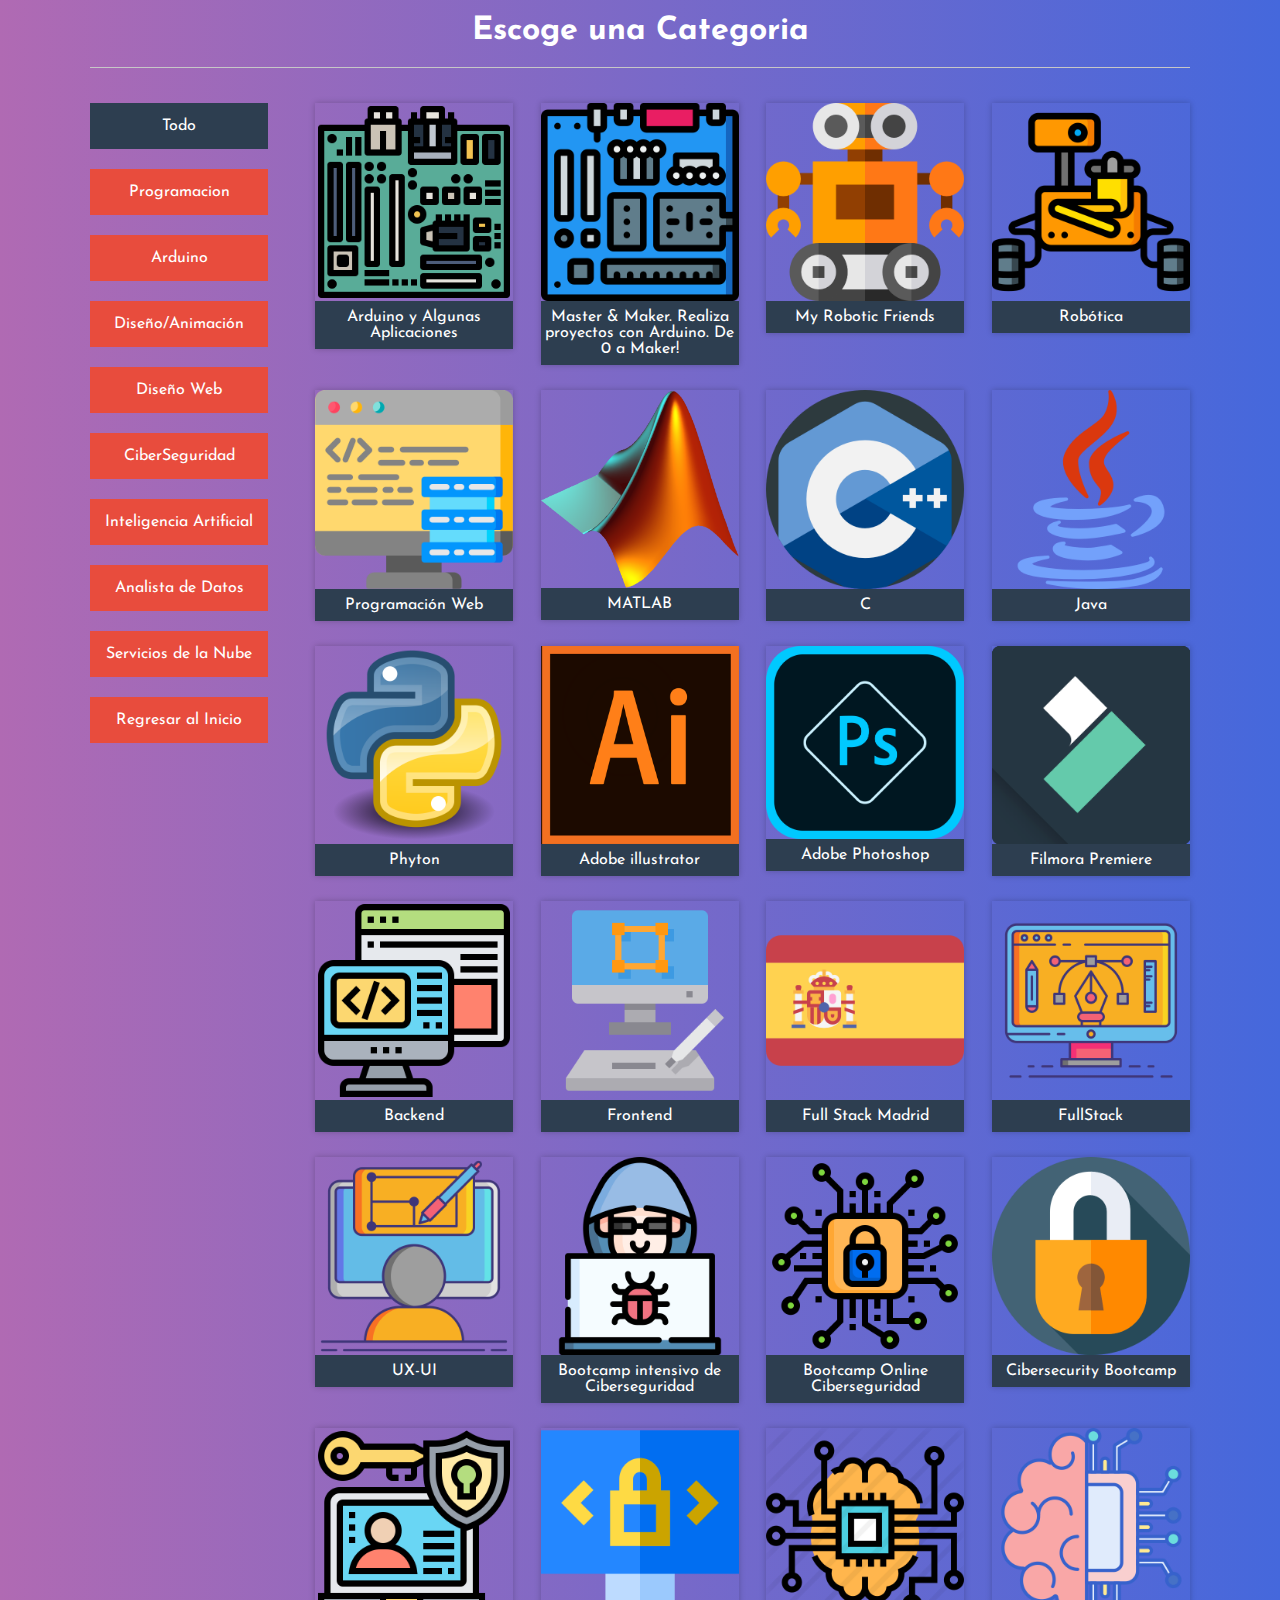
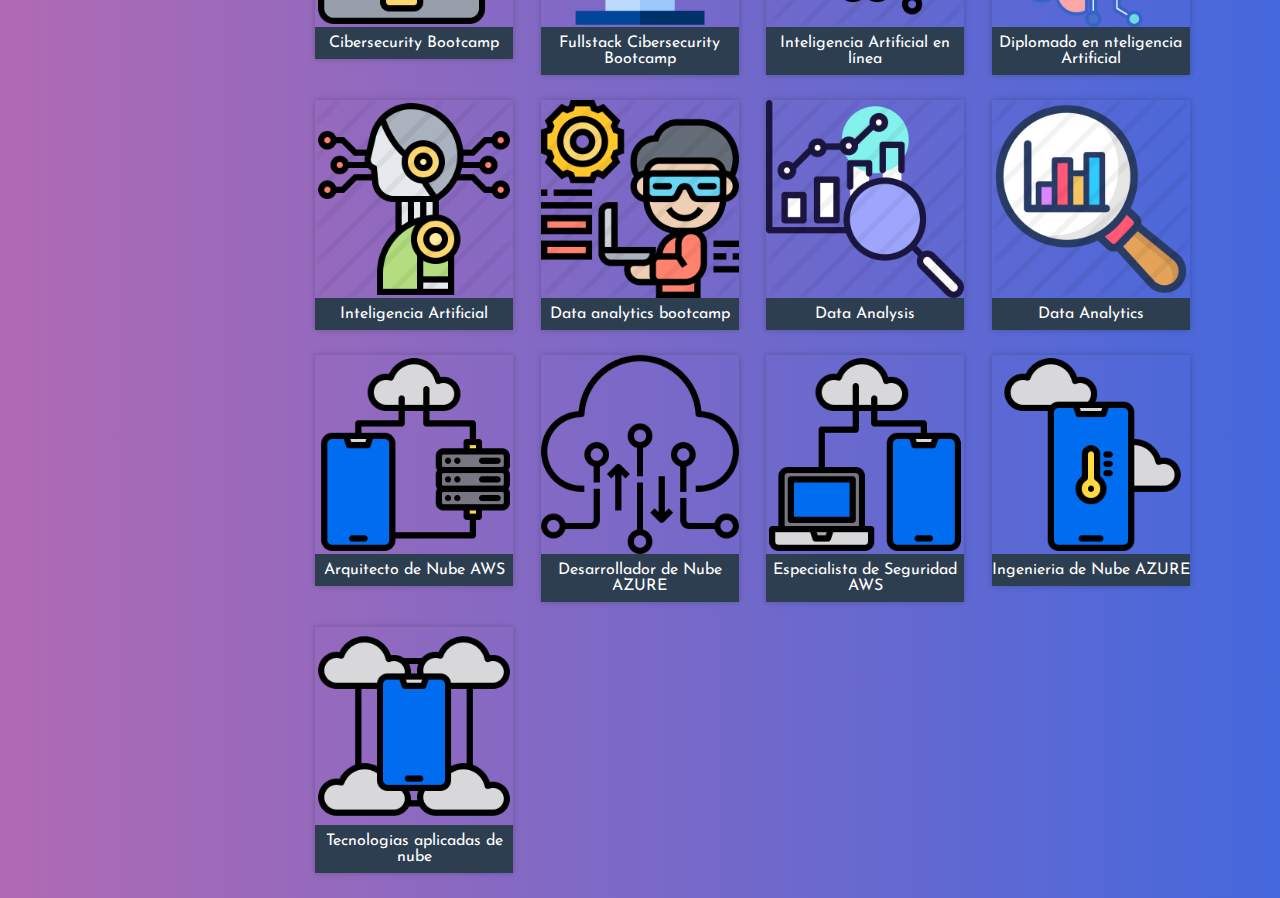
<file: categorias.html>
<!DOCTYPE html>
<html lang="en">
<head>
	<meta charset="UTF-8">
	<meta name="viewport" content="width=device-width, user-scalable=no, initial-scale=1.0, maximum-scale=1.0, minimum-scale=1.0">
	<title>Filtrando elementos por categorias</title>

	<link rel="stylesheet" href="/css/estilos.css">
	<link rel="preconnect" href="https://fonts.gstatic.com">
	<link href="https://fonts.googleapis.com/css2?family=Josefin+Sans:wght@100&display=swap" rel="stylesheet"> 

	<script src="js/jquery-3.2.1.js"></script>
	<script src="js/script.js"></script>
</head>

<body>
	
	
	<div class="wrap">

		<div class="ctnt" id="modal-1">
			<div class="popup">
				<div class="img-1"></div>
				<div class="text">
					<h1 class="title">Arduino y Algunas Aplicaciones</h1>
					<br>
					<h2>Empresa/Organización que lo imparte</h2>
					<p class="tamano">Coursera/UNAM</p>
					<br>
					<h2>Descripción del Bootcamp</h2>
					<p class="justificar">
						En este curso utilizaremos Arduino UNO para realizar dos prototipos que muestran el funcionamiento de dispositivos,
						como un chaleco para ciclista y un pastillero. No es requisito tener conocimientos de programación; sin embargo,
						conforme avances en el estudio de este curso probablemente necesites reforzar e investigar sobre algunos de los
						aspectos que aquí se expliquen. A través de las actividades y material didáctico de este curso aprenderás a aplicar
						la tarjeta Arduino y podrás adquirir y reforzar nociones básicas de programación, utilizando una herramienta de fácil
						acceso, que te permitirá además elaborar posteriores proyectos de tu interés.
					</p>
					<br>
					<h2>Contenido</h2>
						<p>
							<ul class="lista">
								<li>Semana 1</li>
									<ul>
										<li>¿Cómo trabajaremos en este curso?</li>
										<li>Arduino, ¿Qué es y para qué sirve?</li>
									</ul>
								<li>Semana 2</li>
									<ul>
										<li>Prototipo de chaleco para ciclistas</li>
									</ul>
								<li>Semana 3</li>
									<ul>
										<li>Fabricación de un pastillero inteligente</li>
									</ul>
							</ul>
						</p>
					<br>
					<h2>Precio</h2>
					<p>Gratis</p>
					<br>
					<h2>Duración</h2>
					<p>17 horas</p>
					<br>
					<h2>Modalidad</h2>
					<p>En línea</p>
					<br><br>
					<button class="testbutton">
						<a href="https://www.coursera.org/learn/arduino-aplicaciones" target="_blank">INSCRIBIRME</a>
						
					</button>	
					<br><br>
					
				</div>
				<a href="#" class="btn-cerrar-popup">x</a>
			</div>
		</div>

		<div class="ctnt" id="modal-2">
			<div class="popup">
				<div class="img-2"></div>
				<div class="text">
					<h1>Master & Maker. Realiza proyectos con Arduino. De 0 a Maker!</h1>
					<br>
					<h2>Empresa/Organización que lo imparte</h2>
					<p class="tamano">Udemy</p>
					<br>
					<h2>Descripción del Bootcamp</h2>
					<p class="justificar">
						¿Quieres aprender a ser un maker? ¿Quieres saber todo lo que puedes llegar a hacer con Arduino? 
						Participa en este curso y aprende a realizar cualquier proyecto que se te pase por la cabeza con 
						Arduino. Con este curso aprenderás sobre las placas de Arduino, los componentes, los sensores, el 
						mundo analógico y el paso al mundo digital y todo desde un punto de vista práctico orientado a proyectos.
						Con cada sección irás aprendiendo de forma incremental y realizando proyectos con diferentes objetivos. 
						Cuando llegues a la última sección podrás realizar proyectos grandes con objetivos claros.
					</p>
					<br>
					<h2>Contenido</h2>
						<p>
							<ul class="lista">
								<li>Sección 1. Conociendo el interesante mundo digital de Arduino.</li>
								<li>Sección 2. Descubriendo el mundo analógico de Arduino.</li>
								<li>Sección 3. Extendiendo Arduino y sus posibilidades al infinito.</li>
								<li>Sección 4. Creando tus propios proyectos.</li>
								<li>Sección 5. Cuando Python conoce Arduino.</li>
							</ul>
						</p>
					<br>
					<h2>Precio</h2>
					<p>$1,500 MXN</p>
					<br>
					<h2>Duración</h2>
					<p>10 horas</p>
					<br>
					<h2>Modalidad</h2>
					<p>En línea</p>
					<br><br>
					<button class="testbutton">
						<a href="https://www.udemy.com/course/master-maker-realiza-proyectos-con-arduino-de-0-a-maker/" target="_blank">INSCRIBIRME</a>
						
					</button>
					<br><br>
					
				</div>
				<a href="#" class="btn-cerrar-popup">x</a>
			</div>
		</div>

		<div class="ctnt" id="modal-3">
			<div class="popup">
				<div class="img-2"></div>
				<div class="text">
					<h1>My Robotic Friends</h1>
					<br>
					<h2>Empresa/Organización que lo imparte</h2>
					<p class="tamano">HACK A BOSS kids</p>
					<br>
					<h2>Descripción del Bootcamp</h2>
					<p class="justificar">
						HACK A BOSS Kids es el primer paso para vivir y descubrir la era digital desde
						dentro en A Coruña. Es un bootcamp tecnológico para niños y niñas de entre 6 y 13 años. 
						Un programa único donde podrán aprender sobre programación, electrónica y robótica.

						El objetivo es que entren en contacto con la tecnología, la ciencia, el arte y las 
						matemáticas de una forma atractiva y amena.
					</p>
					<br>
					<h2>Contenido</h2>
						<p>
							<ul class="lista justificar">
								<li><b>Byte Squad (6-8 años):</b> En este primer nivel el objetivo es que los pequeños warriors 
									adquieran los conocimientos básicos de programación, robótica y electrónica. Además, 
									trabajarán el pensamiento computacional, lógica y resolución de problemas de manera eficiente.
								</li>
								<li><b>Giga Squad (8-11 años):</b> En este nivel la temática central de la formación gira entorno a la 
									programación, la electrónica, kits de robótica y, diseño e impresión 3D.
									Se iniciarán en los lenguajes de programación Python, así como en Arduino. Aprenderán su primer 
									lenguaje de programación formal.
								</li>
								<li><b>Tera Squad (11-13 años):</b> Este es el nivel más avanzado de los tres. Aquí se trabajará de forma más 
									profunda en programación con el lenguaje de programación Python y otros lenguajes reales como HTML y JavaScript.
									Además, trabajarán la electrónica y robótica mediante un proyecto de aplicación real.
								</li>
							</ul>
						</p>
					<br>
					<h2>Horarios</h2>
					<p>
						<ul>
							<li>Cada grupo tiene dos clases a la semana de 1 hora y 15 minutos cada una.</li>
							<li>La actividad de todos los grupos se hará en remoto con 2 sesiones presenciales opcionales al mes.</li>
						</ul>
					</p>
					<br>
					<h2>Modalidad</h2>
					<p>En línea</p>
					<br><br>
					<button class="testbutton">
						<a href="https://www.hackaboss.dev/bootcamp-kids" target="_blank">INSCRIBIRME</a>
						
					</button>
					<br><br>
					
					
				</div>
				<a href="#" class="btn-cerrar-popup">x</a>
			</div>
		</div>

		<div class="ctnt" id="modal-4">
			<div class="popup">
				<div class="img-2"></div>
				<div class="text">
					<h1>Robótica</h1>
					<br>
					<h2>Empresa/Organización que lo imparte</h2>
					<p class="tamano">Coursera/UNAM</p>
					<br>
					<h2>Descripción del Bootcamp</h2>
					<p class="justificar">
						¿Te gustaría construir un robot y controlarlo a través de tu celular? ¡Estás en el curso indicado! 
						Aquí podrás armar y animar un robot además de controlarlo con tu teléfono móvil, aun cuando te encuentres 
						lejos de éste. 
						¿No sabes acerca de mecánica, electrónica o programación? ¡No te preocupes! Éste es un curso en el que aplicarás 
						los conocimientos básicos sobre mecánica, electricidad, electrónica y programación para construir y controlar tu robot. 
						Parece complicado, pero no te preocupes, ya verás que resulta muy sencillo. El único requisito es que tengas interés por aprender sobre robótica móvil. 
					</p>
					<br>
					<h2>Contenido</h2>
						<p>
							<ul class="lista">
								<li>Semana 1</li>
									<ul>
										<li>¿Cómo trabajaremos en este curso?</li>
										<li>Hablemos sobre robots</li>
									</ul>
								<li>Semana 2</li>
									<ul>
										<li>Construyendo mi primer robot</li>
									</ul>
								<li>Semana 3</li>
									<ul>
										<li>Controlando mi robot</li>
									</ul>
								<li>Semana 4</li>
									<ul>
										<li>Programando mi robot</li>
									</ul>
								<li>Semana 5</li>
									<ul>
										<li>¿Qué más podemos construir?</li>
									</ul>
							</ul>
						</p>
					<br>
					<h2>Precio</h2>
					<p>Gratis</p>
					<br>
					<h2>Duración</h2>
					<p>11 horas</p>
					<br>
					<h2>Modalidad</h2>
					<p>En línea</p>
					<br><br>
					<button class="testbutton">
						<a href="https://www.coursera.org/learn/robotica-inicial" target="_blank">INSCRIBIRME</a>
						
					</button>			
					<br><br>
					
				</div>
				<a href="#" class="btn-cerrar-popup">x</a>
			</div>
		</div>

		<div class="ctnt" id="modal-5">
			<div class="popup">
				<div class="img-2"></div>
				<div class="text">
					<h1>Programación Web</h1>
					<br>
					<h2>Empresa/Organización que lo imparte</h2>
					<p class="tamano">BEDU</p>
					<br>
					<h2>Descripción del Bootcamp</h2>
					<p class="justificar">
						Aprende a programar en JavaScript, uno de los lenguajes más populares de la
						web y construye plataformas digitales interactivas desde cero.
					</p>
					<br>
					<h2>Precio</h2>
					<p>$4,944.16 MXN mensuales</p>
					<br>
					<h2>Duración</h2>
					<p>6 meses</p>
					<br>
					<h2>Modalidad</h2>
					<p>En línea</p>
					<br><br>
					<button class="testbutton">
						<a href="https://n9.cl/a6k7j" target="_blank">INSCRIBIRME</a>
						
					</button>					
					<br><br>
					
				</div>
				<a href="#" class="btn-cerrar-popup">x</a>
			</div>
		</div>

		<div class="ctnt" id="modal-6">
			<div class="popup">
				<div class="img-2"></div>
				<div class="text">
					<h1>MATLAB</h1>
					<br>
					<h2>Empresa/Organización que lo imparte</h2>
					<p class="tamano">Stacksocial</p>
					<br>
					<h2>Descripción del Bootcamp</h2>
					<p class="justificar">
						Este curso cuenta con 6 cursos distintos, el cual cada uno tiene una aplicación
						para MATLAB:
						<ol class="justificar">
							<li><b>Simulaciones de electrónica de potencia en MATLAB:</b> Simule circuitos electrónicos de potencia famosos en MATLAB como
								rectificadores, interruptores de CC, interruptores de CA e inversores.
							</li>
							<li><b>Simulación de sistemas de energía solar, máquinas de CC y máquinas de
								inducción:</b> MATLAB es un software líder en computación numérica y algoritmos de
								construcción que son ampliamente utilizados por ingenieros, programadores,
								investigadores, profesores, universidades y emprendedores.
							</li>
							<li><b>Aprenda a simular un generador síncrono en un sistema de energía:</b> Importación 
								de PSCAD a programa MATLAB y controlador PID.
							</li>
							<li><b>Programación completa de MATLAB para principiantes:</b> Distíngase como usuario y programador de MATLAB.
							</li>
							<li><b>Clase magistral de MATLAB / SIMULINK:</b> Aprenda modelado y simulación en MATLAB / SIMULINK desde cero
								mediante aplicaciones de la vida real.
							</li>
							<li><b>Preprocesamiento de datos para el aprendizaje automático con MATLAB:</b> Implemente técnicas de preprocesamiento de datos de uso común en
								MATLAB con ejemplos prácticos, proyectos y conjuntos de datos.
							</li>
						</ol>
					</p>
					<br>
					<h2>Precio</h2>
					<p>$34.99 USD</p>
					<br>
					<h2>Duración</h2>
					<p>24 horas</p>
					<br>
					<h2>Modalidad</h2>
					<p>En línea</p>
					<br><br>
					<button class="testbutton">
						<a href="https://stacksocial.com/sales/the-complete-matlab-programming-certificationbundle?
						
						utm_source=pcmag.com&utm_medium=referral&utm_campaign=thecomplete-
						<br><br>
						
						matlab-programming-certification-bundle&utm_term=scsf-
						433285&utm_content=a0x1P000004Y7VtQAK&scsonar=1&aid=a-pn8webp0" target="_blank">INSCRIBIRME</a>
					</button>					
				</div>
				<a href="#" class="btn-cerrar-popup">x</a>
			</div>
		</div>

		<div class="ctnt" id="modal-7">
			<div class="popup">
				<div class="img-2"></div>
				<div class="text">
					<h1>C/C++</h1>
					<br>
					<h2>Empresa/Organización que lo imparte</h2>
					<p class="tamano">Developer Bootcamp</p>
					<br>
					<h2>Descripción del Bootcamp</h2>
					<p class="justificar">
						En el curso de Programación en C, los estudiantes conocen todos los elementos
						principales del lenguaje, incluidos los tipos de datos fundamentales, el control
						de flujo y las bibliotecas de funciones estándar. El curso de C++ introduce
						conceptos básicos de programación orientada a objetos, incluida la herencia, la
						encapsulación y el polimorfismo. La sintaxis y el estilo de C++ se enseñan en
						el contexto del uso de métodos orientados a objetos para lograr reutilización,
						adaptabilidad y confiabilidad. Los estudiantes pueden utilizar Microsoft Visual
						Studio para completar laboratorios prácticos o un entorno basado en UNIX si lo
						desean.
					</p>
					<br>
					<h2>Precio</h2>
					<p>
						<ul>
							<li><b>Pista de 2 cursos:</b> $2,400 MXN</li>
							<li><b>Pista de 3 cursos:</b> $3,600 MXN</li>
							<li><b>Pista de 4 campos:</b> $4,800 MXN</li>
						</ul>
					</p>
					<br>
					<h2>Modalidad</h2>
					<p>En línea</p>
					<br><br>
					<button class="testbutton">
						<a href="https://www.developer-bootcamp.com/c-programmer.htm" target="_blank">INSCRIBIRME</a>
						
					</button>					
					<br><br>
					
				</div>
				<a href="#" class="btn-cerrar-popup">x</a>
			</div>
		</div>

		<div class="ctnt" id="modal-8">
			<div class="popup">
				<div class="img-2"></div>
				<div class="text">
					<h1>Java</h1>
					<br>
					<h2>Empresa/Organización que lo imparte</h2>
					<p class="tamano">Formadores IT</p>
					<br>
					<h2>Descripción del Bootcamp</h2>
					<p class="justificar">
						Este Bootcamp esta diseñado para impartir 432 horas prácticas desde
						desarrollo de soluciones empresariales, diseño e implementación de
						arquitecturas web Java EE hasta el desarrollo de aplicaciones corporativas.
					</p>
					<br>
					<h2>Precio</h2>
					<p>4500 €</p>
					<br>
					<h2>Duración</h2>
					<p>7 meses</p>
					<br>
					<h2>Modalidad</h2>
					<p>En línea</p>
					<br><br>
					<button class="testbutton">
						<a href="http://www.formadoresit.es/formacion-en-empresas/formacion/meanstack/
						
						bootcamps/java-javascript-landing/" target="_blank">INSCRIBIRME</a>
						<br><br>
						
					</button>
				</div>
				<a href="#" class="btn-cerrar-popup">x</a>
			</div>
		</div>

		<div class="ctnt" id="modal-9">
			<div class="popup">
				<div class="img-2"></div>
				<div class="text">
					<h1>Python</h1>
					<br>
					<h2>Empresa/Organización que lo imparte</h2>
					<p class="tamano">Coding Nomads</p>
					<br>
					<h2>Descripción del Bootcamp</h2>
					<p class="justificar">
						Aprenda a pensar como un desarrollador, cómo aprender, comunidades de
						programación a las que unirse y sobre los casos de uso de Python.
					</p>
					<br>
					<h2>Precio</h2>
					<p>
						<ul>
							<li>Contenido + Foro: $9 USD mensuales</li>
							<li>Paquete premium: $29 USD mensuales</li>
							<li>Programa intensivo de mes a mes: $750 USD mensuales</li>
							<li>Programa intensivo de 3 meses: $2100 USD</li>
						</ul>
					</p>
					<br>
					<h2>Duración</h2>
					<p>200 horas + 9 horas de videos altamente enfocados y digeribles</p>
					<br>
					<h2>Modalidad</h2>
					<p>En línea</p>
					<br><br>
					<button class="testbutton">
						<a href="https://codingnomads.co/courses/python-bootcamp-online/" target="_blank">INSCRIBIRME</a>
						
					</button>				
					<br><br>
					
				</div>
				<a href="#" class="btn-cerrar-popup">x</a>
			</div>
		</div>

		<div class="ctnt" id="modal-10">
			<div class="popup">
				<div class="img-2"></div>
				<div class="text">
					<h1>Adobe illustrator</h1>
					<br>
					<h2>Empresa/Organización que lo imparte</h2>
					<p class="tamano">Instituto Americano de Gráficos</p>
					<br>
					<h2>Descripción del Bootcamp</h2>
					<p class="justificar">
						Se centra en los conceptos básicos que necesita saber para comenzar a diseñar
						en Illustrator. A través de un enfoque súper acelerado del mundo real,
						aprenderá cómo crear diferentes activos que una empresa necesita, así como
						consejos y trucos para asegurarse de que sus diseños se destaquen. Ya sea
						que sea un diseñador o un estudiante que desea mejorar sus habilidades, o un
						líder empresarial que desea producir sus propios gráficos listos para imprimir,
						este curso de 10 partes de uno de los mejores instructores de Illustrator del
						mundo le mostrará cómo hacerlo.
					</p>
					<br>
					<h2>Precio</h2>
					<p>$1,690 MXN</p>
					<br>
					<h2>Próximas fechas y horarios</h2>
					<p>
						<ul>
							<li>Martes 6 de julio de 2021 al viernes 9 de julio de 2021, de 10:00 a.m. A 5:00 p.m.</li>
							<li>Martes 7 de septiembre de 2021 al viernes 10 de septiembre de 2021, de 10:00 a.m. A 5:00 p.m.</li>
							<li>Lunes 29 de noviembre de 2021 al jueves 2 de diciembre de 2021, de 10:00 a.m. a 5:00 p.m.</li>
						</ul>
					</p>
					<br>
					<h2>Modalidad</h2>
					<p>En línea</p>
					<br><br>
					<button class="testbutton">
						<a href="https://www.agitraining.com/adobe/illustrator/classes/illustrator-bootcamp" target="_blank">INSCRIBIRME</a>
						
					</button>	
					<br><br>
					
				</div>
				<a href="#" class="btn-cerrar-popup">x</a>
			</div>
		</div>

		<div class="ctnt" id="modal-11">
			<div class="popup">
				<div class="img-2"></div>
				<div class="text">
					<h1>Adobe Photoshop</h1>
					<br>
					<h2>Empresa/Organización que lo imparte</h2>
					<p class="tamano">Creative Live</p>
					<br>
					<h2>Descripción del Bootcamp</h2>
					<p class="justificar">
						Adobe® Photoshop CC® es una herramienta valiosa para los fotógrafos,
						pero también puede resultar intimidante. En este curso de 20 lecciones
						con todo incluido, pasará de abrir el programa por primera vez a crear
						imágenes que realmente se destaquen. Únase a Blake Rudis, experto en
						Photoshop y fundador de f64 Academy, mientras le muestra cómo
						maximizar el uso de Photoshop. Adobe® Photoshop CC® es una
						herramienta valiosa para los fotógrafos, pero también puede resultar
						intimidante. En este curso de 20 lecciones con todo incluido, pasará de
						abrir el programa por primera vez a crear imágenes que realmente se
						destaquen. Únase a Blake Rudis, experto en Photoshop y fundador de f64
						Academy, mientras le muestra cómo maximizar el uso de Photoshop.
					</p>
					<br>
					<h2>Precio</h2>
					<p>$199 USD</p>
					<br>
					<h2>Duración</h2>
					<p>22 horas divididas en 118 lecciones</p>
					<br>
					<h2>Modalidad</h2>
					<p>En línea</p>
					<br><br>
					<button class="testbutton">
						<a href="https://www.creativelive.com/class/adobe-photoshop-cc-bootcamp-blake-rudis" target="_blank">INSCRIBIRME</a>
						
					</button>
					<br><br>
					
				</div>
				<a href="#" class="btn-cerrar-popup">x</a>
			</div>
		</div>

		<div class="ctnt" id="modal-12">
			<div class="popup">
				<div class="img-2"></div>
				<div class="text">
					<h1>Filmora Premiere</h1>
					<br>
					<h2>Empresa/Organización que lo imparte</h2>
					<p class="tamano">Creatubers</p>
					<br>
					<h2>Descripción del Bootcamp</h2>
					<p class="justificar">
						Aprende todo lo que necesitas saber para trabajar con Filmora, la última versión
						del mejor programa para adentrarse en el mundo de la edición de vídeo. En este
						curso, de cuatro horas de duración, vas a conocer y profundizar en el manejo
						de este programa con ejemplos prácticos, consejos para trabajar de manera
						más fluida y material que puedes descargar para que practiques lo aprendido y
						consolides mejor tus conocimientos.
						Este curso planta un árbol
						A partir de ahora, si compras este curso estarás plantando un árbol. Porque
						Creatubers se ha aliado con One Tree Planted para invertir un dólar de cada
						curso comprado en plantar árboles en Guatemala, Amazonas y los Andes.
					</p>
					<br>
					<h2>Precio</h2>
					<p>11.00 €</p>
					<br>
					<h2>Modalidad</h2>
					<p>En línea</p>
					<br><br>
					<button class="testbutton">
						<a href="https://cutt.ly/0b3EWO7" target="_blank">INSCRIBIRME</a>
						
					</button>
					<br><br>
					
				</div>
				<a href="#" class="btn-cerrar-popup">x</a>
			</div>
		</div>

		<div class="ctnt" id="modal-13">
			<div class="popup">
				<div class="img-2"></div>
				<div class="text">
					<h1>Backend</h1>
					<br>
					<h2>Empresa/Organización que lo imparte</h2>
					<p class="tamano">Lemoncode</p>
					<br>
					<h2>Descripción del Bootcamp</h2>
					<p class="justificar">
						Este Bootcamp cubre dos aproximaciones: modelado relacional (tomaremos como motor de bases de datos relacional SQL Server), y documental ( tomando como motor de base de datos documental MongoDB ).
						En este Bootcamp cubriremos tecnologías y proveedores de cloud tales como:
						NodeJS, Express, Mongoose, Mongo, GraphQL, .net 5, Entity Framework, SQL Server, TypeScript, C#, Heroku, Amazon, Azure
						El bootcamp está especialmente diseñado para los profesionales del sector. 100% online, puedes seguir las clases en vivo donde mejor te venga y desde tu dispositivo preferido, PC, tablet, móvil, solo te hace falta una conexión a internet.
						Si estás desempleado, te puedes beneficiar de un descuento en tu matrícula. Envíanos por email tu dni y tarjeta de demandante de empleo escaneados.						
					</p>
					<br>
					<h2>Precio</h2>
					<p>1890 €</p>
					<br>
					<h2>Duración</h2>
					<p>6 meses con un total de 132 horas de docencia y 108 horas de trabajo estimado del alumno.</p>
					<br>
					<h2>Modalidad</h2>
					<p>En línea</p>
					<br><br>
					<button class="testbutton">
						<a href="https://lemoncode.net/bootcamp-backend#bootcamp-backend/docentes" target="_blank">INSCRIBIRME</a>
						
					</button>
					<br><br>
					
				</div>
				<a href="#" class="btn-cerrar-popup">x</a>
			</div>
		</div>

		<div class="ctnt" id="modal-14">
			<div class="popup">
				<div class="img-2"></div>
				<div class="text">
					<h1>Frontend</h1>
					<br>
					<h2>Empresa/Organización que lo imparte</h2>
					<p class="tamano">Ironhack</p>
					<br>
					<h2>Descripción del Bootcamp</h2>
					<p class="justificar">
						Conviértete en un desarrollador web full-stack: aprende a programar tus propias aplicaciones web desde cero y empieza aquí tu carrera en tecnología. En formato de tiempo completo o parcial.
						En el programa Full Time tendrás que asistir a clase de lunes a viernes de 9am a 6pm y luego tendrás muchas horas de trabajo extra. Es un curso súper intensivo, incompatible con trabajo o estudios.
						En el programa Part Time, tendrás clases dos días por la tarde entre semana y los sábados. Es compatible con el trabajo u otras circunstancias, pero todo tu tiempo libre deberás dedicarlo al programa. 
						Calculamos que deberás invertir al menos 15 horas semanales aproximadamente, además de la asistencia a clase. Los objetivos de este bootcamp son: <br><br>
						<ul>
							<li>Aprender HTML, CSS y JavaScript</li>
							<li>Adquirir experiencia en marcos de como «express-back-end» y «react-front-end»</li>
							<li>Convertirte en un experto en control de versiones con Git y GitHub</li>
							<li>Aumenta tus conocimientos sobre servidores y alojamiento</li>
							<li>Comprender cómo trabajar con bases de datos</li>
							<li>Adoptar la metodología ágil</li>
							<li>Consolidar tus habilidades de resolución de problemas y pensamiento analítico</li>
							<li>Pon en práctica la perseverancia y la atención al detalle necesaria para realizar proyectos complejos en plazos ajustados</li>
							<li>Demuestra tu creatividad con los proyectos del bootcamp</li>
							<li>Sigue aprendiendo después de graduarte formando parte de la comunidad de Ironhack</li>
						</ul>
						
					</p>
					<br>
					<h2>Modalidad</h2>
					<p>Actualmente en línea por COVID, después volverá la modalidad presencial</p>
					<br>
					<h2>Ubicación</h2>
					<br>
					<iframe src="https://www.google.com/maps/embed?pb=!1m18!1m12!1m3!1d3762.794565041354!2d-99.16531808561803!3d19.421280246076336!2m3!1f0!2f0!3f0!3m2!1i1024!2i768!4f13.1!3m3!1m2!1s0x85d1ff3746a2e079%3A0x422fa4858844d058!2sTonal%C3%A1%2010%2C%20Roma%20Nte.%2C%20Cuauht%C3%A9moc%2C%2006700%20Ciudad%20de%20M%C3%A9xico%2C%20CDMX!5e0!3m2!1ses-419!2smx!4v1622589951595!5m2!1ses-419!2smx" width="400" height="300" style="border:0;" allowfullscreen="" loading="lazy"></iframe>					<br><br>
					<button class="testbutton">
						<a href="https://www.ironhack.com/es/desarrollo-web" target="_blank">INSCRIBIRME</a>
						
					</button>
					<br><br>
					
				</div>
				<a href="#" class="btn-cerrar-popup">x</a>
			</div>
		</div>

		<div class="ctnt" id="modal-15">
			<div class="popup">
				<div class="img-2"></div>
				<div class="text">
					<h1>FullStack Madrid</h1>
					<br>
					<h2>Empresa/Organización que lo imparte</h2>
					<p class="tamano">SkyLab Codes Academy</p>
					<br>
					<h2>Descripción del Bootcamp</h2>
					<p class="justificar">
						¿Quieres aprender las tecnologías y metodologías necesarias para realizar una aplicación web completa? 
						¿Quieres aprender los fundamentos de programación necesarios para iniciar tu carrera como programador? 
						En nuestro curso intensivo full time aprenderás a programar front-end, back-end, con las herramientas, 
						tecnologías y metodologías necesarias para comenzar tu carrera como programador informático.<br><br>
						<b>Perfil buscado:</b><br>
						<ul>
							<li>Personas sin experiencia previa pero con una alta motivación para acceder al sector</li>
							<li>Autodidactas que necesitan solidificar sus bases de programación</li>
							<li>Estudiantes de programas online que necesitan aprender a un ritmo guiado y mucho más alto</li>
							<li>Estudiantes de FP (DAW, DAM) o Ingeniería Informática que quieren aprender las tecnologías modernas de desarrollo web</li>
							<li>Estudiantes de otros cursos o Bootcamps que quieren profundizar y solidificar conocimientos</li>
							<li>Ingenieros de software que quieren reciclarse en tecnologías y metodologías modernas</li>
							<li>Expertos en SEO</li>
							<li>Diseñadores gráficos o maquetadores que quieren añadir la programación a su curriculum</li>
							<li>Profesionales que trabajan con desarrolladores que necesitan conocer las piezas de una aplicación web.</li>
						</ul>
					</p>
					<br>
					<h2>Duración</h2>
					<p>11 semanas de 9h a 17h, de lunes a viernes</p>
					<br>
					<h2>Modalidad</h2>
					<p>Presencial</p>
					<br>
					<h2>Ubicación</h2>
					<br>
					<iframe src="https://www.google.com/maps/embed?pb=!1m18!1m12!1m3!1d3036.783589475123!2d-3.7037806851047583!3d40.43579066240487!2m3!1f0!2f0!3f0!3m2!1i1024!2i768!4f13.1!3m3!1m2!1s0xd4228f50ac57657%3A0x60b00d2d2cd7971b!2sCalle%20de%20Viriato%2C%2020%2C%2028010%20Madrid%2C%20Espa%C3%B1a!5e0!3m2!1ses-419!2smx!4v1622590712917!5m2!1ses-419!2smx" width="400" height="300" style="border:0;" allowfullscreen="" loading="lazy"></iframe>					<br><br>
					<button class="testbutton">
						<a href="https://www.skylabcoders.com/es/full-time-format-bootcamp-barcelona_5278" target="_blank">INSCRIBIRME</a>
						
					</button>
					<br><br>
					
				</div>
				<a href="#" class="btn-cerrar-popup">x</a>
			</div>
		</div>

		<div class="ctnt" id="modal-16">
			<div class="popup">
				<div class="img-2"></div>
				<div class="text">
					<h1>FullStack</h1>
					<br>
					<h2>Empresa/Organización que lo imparte</h2>
					<p class="tamano">Udemy</p>
					<br>
					<h2>Descripción del Bootcamp</h2>
					<p class="justificar">
						Este curso está pensado para alumnos con cualquier nivel de experiencia. Comienza desde cero y va aumentando el nivel hasta convertirte en programador web.
						Aprenderás las tecnologías más usadas por las empresas y startups, el objetivo principal es que consigas un trabajo de desarrollador/a web al finalizar el curso.
						<br><br>
						<ul>
							<li>Clases de teoría con ejemplos guiados</li>
							<li>Cuestionarios multiple choice</li>
							<li>Ejercicios de HTML y CSS</li>
							<li>Proyecto con solución</li>
						</ul>
						<br><br>
						<b>¿Para quién es este curso?</b><br>
						<ul>
							<li>Cualquier persona con interés de aprender a programar</li>
							<li>Desarrolladores que quieran aprender el stack de Django</li>
							<li>Emprendedores</li>
							<li>Personas que buscan impulsar su carrera</li>
						</ul>						
					</p>
					<br>
					<h2>Precio</h2>
					<p>$1790 MXN</p>
					<br>
					<h2>Duración</h2>
					<p>7 secciones • 49 clases • 8 h 20 m de duración total</p>
					<br>
					<h2>Modalidad</h2>
					<p>En línea</p>
					<br><br>
					<button class="testbutton">
						<a href="https://www.udemy.com/course/bootcamp-de-desarrollo-web/?utm_source=adwords&utm_medium=udemyads&utm_campaign=DSA-WebIndex_la.ES_cc.MX&utm_content=deal4584&utm_term=_._ag_124787779331_._ad_504973666492_._kw__._de_c_._dm__._pl__._ti_dsa-1052284100117_._li_9073830_._pd__._&matchtype=b&gclid=CjwKCAjw1uiEBhBzEiwAO9B_HSVyj00dY-_blk6X15LJwrsww9S5t1qxszXNqOvp1nozNHTBKj1l1RoCqpgQAvD_BwE" target="_blank">INSCRIBIRME</a>
						
					</button>
					<br><br>
					
				</div>
				<a href="#" class="btn-cerrar-popup">x</a>
			</div>
		</div>

		<div class="ctnt" id="modal-17">
			<div class="popup">
				<div class="img-2"></div>
				<div class="text">
					<h1>UX-UI</h1>
					<br>
					<h2>Empresa/Organización que lo imparte</h2>
					<p class="tamano">DEVF.LA</p>
					<br>
					<h2>Contenido</h2>
						<p class="justificar">
							<b>UX</b>
							<ul>
								<li>Bases del diseño</li>
								<li>Sprint</li>
								<li>Product design</li>
								<li>Service design</li>
							</ul>
							<br>
							<b>Proceso creativo</b>
							<ul>
								<li>Obtención de insights</li>
								<li>Proceso creativo</li>
								<li>Generación de valor</li>
								<li>Métodos de investigación</li>
							</ul>
							<br>
							<b>Diseño visual</b>
							<ul>
								<li>Color, branding básico, tipografías</li>
								<li>Filosofías de diseño</li>
								<li>Evolución de los medios digitales</li>
							</ul>
							<br>
							<b>UI</b>
							<ul>
								<li>Atomic design</li>
								<li>Arquitectura de la información</li>
								<li>Responsive design</li>
								<li>Micro interacciones</li>
								<li>Master en UX / UI</li>
							</ul>
							<br>
							El diploma con rastreo por Blockchain que otorga Dev.f tiene un alto valor en la industria tech en Latinoamérica
							Campus es nuestra plataforma complementaria de educación.<br>Cuenta con material de apoyo, lecturas y videos para uso libre por parte de nuestr@s alumn@s.
						</p>
					<br>
					<h2>Precio</h2>
					<p>Mensualidades desde $2,999 MXN</p>
					<br>
					<h2>Duración</h2>
					<p>52 semanas, 240 horas de clase</p>
					<br>
					<h2>Modalidad</h2>
					<p>En línea</p>
					<br><br>
					<button class="testbutton">
						<a href="https://devf.la/master/design/mx?utm_source=google&utm_medium=search&utm_term=curso%20de%20dise%C3%B1o%20ux&utm_campaign=Master+UX/UI+Gen+6&utm_source=adwords&utm_medium=ppc&hsa_acc=9274428682&hsa_cam=12702112993&hsa_grp=120015419189&hsa_ad=512949372888&hsa_src=g&hsa_tgt=kwd-304541476749&hsa_kw=curso%20de%20dise%C3%B1o%20ux&hsa_mt=b&hsa_net=adwords&hsa_ver=3&gclid=CjwKCAjw1uiEBhBzEiwAO9B_HR_Xx2WxXtSSD3H8qTbskvirufW2IeqgzSJ33dkgRbeC6URKWAhtZBoCjmwQAvD_BwE" target="_blank">INSCRIBIRME</a>
						
					</button>
					<br><br>
					
				</div>
				<a href="#" class="btn-cerrar-popup">x</a>
			</div>
		</div>

		<div class="ctnt" id="modal-18">
			<div class="popup">
				<div class="img-2"></div>
				<div class="text">
					<h1>Bootcamp intensivo de Ciberseguridad</h1>
					<br>
					<h2>Empresa/Organización que lo imparte</h2>
					<p class="tamano">Ironhack</p>
					<br>
					<h2>Descripción del Bootcamp</h2>
					<p class="justificar">
						La falta de trabajadores de ciberseguridad sigue siendo un punto débil crítico para las empresas y países. 
						Se necesitan soluciones para crear la fuerza de trabajo en materia de seguridad cibernética necesaria en un 
						mundo interconectado. Fórmate en la industria de la ciberseguridad con nuestro bootcamp intensivo impulsado 
						por Cybint. Puedes convertirte en un profesional en el área de la ciberseguridad sin necesidad de tener ningún 
						conocimiento previo.
					</p>
					<br>
					<h2>Contenido</h2>
						<p>
							<ul class="lista">
								<li><b>Módulo 1. Introducción a la Ciberseguridad:</b> En el módulo 1 cubriremos todo lo necesario para 
									tener un "mindset" de ciberseguridad. Desde la introducción a los conceptos básicos más relevantes, 
									hasta ejercicios prácticos sobre cada uno de los temas necesarios para entrar en la industria de la ciberseguridad.
								</li>
								<li><b>Módulo 2. Seguridad y Amenazas:</b> En este módulo aprenderás a construir un programa de seguridad, así como identificar 
									y abordar los principios y las amenazas más comunes en el entorno actual. Trabajarás en proyectos en los que tendrás 
									que asegurarte de que existe un cierto nivel de seguridad en la red mediante controles de acceso y técnicas de endurecimiento, 
									además de aprender a configurar y utilizar un "Firewall". Crear una red segura no siempre será suficiente, y también aprenderás 
									y crearás tu propio sistema de detección y prevención, así como a configurar y utilizar un sistema de gestión de eventos sobre 
									información de seguridad para detectar y analizar las amenazas.
								</li>
								<li><b>Módulo 3. Proyectos reales para tu nueva carrera:</b> Durante el último módulo del Bootcamp empezarás a proteger contra ataques 
									cibernéticos en tiempo real mientras consolidas los conocimientos adquiridos en los módulos anteriores, realizando análisis de 
									seguridad y evaluando la arquitectura, así como un análisis estático y dinámico de las diferentes fuentes de datos.
								</li>
							</ul>
						</p>
					<br>
					<h2>Duración, horarios y costos</h2>
					<p>
						<ul>
							<li>12 semanas, lunes a viernes de 9:00 a 18:00, $90,000 MXN</li>
							<li>24 semanas, lunes y miércoles de 18:30 a 21:30 y sábados de 10:00 a 17:00, $103,000 MXN </li>
						</ul>
					</p>
					<br>
					<h2>Modalidad</h2>
					<p>En línea y presencial</p>
					<br>
					<h2>Ubicación</h2>
					<br>
					<iframe src="https://www.google.com/maps/embed?pb=!1m18!1m12!1m3!1d3762.794682184702!2d-99.16531808509349!3d19.421275186890668!2m3!1f0!2f0!3f0!3m2!1i1024!2i768!4f13.1!3m3!1m2!1s0x85d1ff3746a2e079%3A0x422fa4858844d058!2sTonal%C3%A1%2010%2C%20Roma%20Nte.%2C%20Cuauht%C3%A9moc%2C%2006700%20Ciudad%20de%20M%C3%A9xico%2C%20CDMX!5e0!3m2!1ses-419!2smx!4v1622600811815!5m2!1ses-419!2smx" width="400" height="300" style="border:0;" allowfullscreen="" loading="lazy"></iframe>
					<br><br>
					<button class="testbutton">
						<a href="https://www.ironhack.com/es/ciberseguridad" target="_blank">INSCRIBIRME</a>
						
					</button>
					<br><br>
					
				</div>
				<a href="#" class="btn-cerrar-popup">x</a>
			</div>
		</div>

		<div class="ctnt" id="modal-19">
			<div class="popup">
				<div class="img-2"></div>
				<div class="text">
					<h1>Bootcamp Online Ciberseguridad</h1>
					<br>
					<h2>Empresa/Organización que lo imparte</h2>
					<p class="tamano">GeeksHubs</p>
					<br>
					<h2>Descripción del Bootcamp</h2>
					<p class="justificar">
						<ul>
							<li>Conocerás el mundo de la ciberseguridad y sus diferentes ramas de actuación.</li>
							<li>Aprenderás a realizar auditorías de seguridad y evaluar la seguridad de una organización.</li>
							<li>Conocerás las técnicas ofensivas que son empleadas por los profesionales del sector.</li>
							<li>Conocerás los secretos de la fortificación de redes y sistemas.</li>
							<li>Aprenderás a proteger entornos cloud y los mínimos requeridos en el mundo DevOps.</li>
							<li>Especialízate en un perfil cada vez más necesario y demandado.</li>
						</ul>						
					</p>
					<br>
					<h2>Contenido</h2>
						<p>
							<li><b>Módulo 1.</b> Ciberseguridad y Seguridad Informática</li>
							<li><b>Módulo 2.</b> Ciberinteligencia</li>
							<li><b>Módulo 3.</b> Auditoría y Hacking de Sistemas</li>
							<li><b>Módulo 4.</b> Auditoría y Hacking Web</li>
							<li><b>Módulo 5.</b> Evaluación de la seguridad en la red</li>
							<li><b>Módulo 6.</b> Auditoría de redes inalámbricas</li>
							<li><b>Módulo 7.</b> Hardening de redes empresariales</li>
							<li><b>Módulo 8.</b> Hardening de Servidores</li>
							<li><b>Módulo 9.</b> Criptografía aplicada a la Ciberseguridad</li>
							<li><b>Módulo 11.</b> Forense digital y respuesta ante incidentes</li>
							<li><b>Módulo 12.</b> SecDevOps</li>
							<li><b>Proyecto Final</b></li>
						</p>
					<br>
					<h2>Precio</h2>
					<p>$3,000 USD</p>
					<br>
					<h2>Modalidad</h2>
					<p>En línea</p>
					<br><br>
					<button class="testbutton">
						<a href="https://bootcamp.geekshubsacademy.com/online/ciberseguridad/" target="_blank">INSCRIBIRME</a>
						
					</button>
					<br><br>
					
				</div>
				<a href="#" class="btn-cerrar-popup">x</a>
			</div>
		</div>

		<div class="ctnt" id="modal-20">
			<div class="popup">
				<div class="img-2"></div>
				<div class="text">
					<h1>Cibersecurity Bootcamp</h1>
					<br>
					<h2>Empresa/Organización que lo imparte</h2>
					<p class="tamano">NEOLAND</p>
					<br>
					<h2>Descripción del Bootcamp</h2>
					<p class="justificar">
						Cada vez más compañías tienen en cuenta la ciberseguridad en todos sus procesos, esto hace que haya una falta de 
						profesionales en este momento, siendo el experto en ciberseguridad una de las profesiones más solicitadas.<br>
						Este Bootcamp de Ciberseguridad está dirigido a personas que, sin experiencia previa, quieran adquirir todos los 
						conocimientos necesarios para dedicarse profesionalmente a la ciberseguridad, ya que en el curso se aprende desde 
						la parte de Red Team hasta la de Blue Team.
					</p>
					<br>
					<h2>Contenido</h2>
						<p>
							<ul class="lista">
								<li><b>Módulo 1.</b> Fundamentos</li>
								<li><b>Módulo 2.</b> Red Team Básico</li>
								<li><b>Módulo 3.</b> Red Team Avanzado</li>
								<li><b>Módulo 4.</b> Blue Team: Análisis y Respuesta</li>
								<li><b>Módulo 5.</b> Blue Team: Threat Hunting</li>
								<li><b>Módulo 6.</b> Ciberinteligencia</li>
								<li><b>Módulo 7.</b> Proyecto Final</li>
							</ul>
						</p>
					<br>
					<h2>Precio</h2>
					<p>
						<ul>
							<li><b>Full Time:</b> $6,500 USD</li>
							<li><b>Part Time:</b> $7,900 USD</li> 
						</ul>
					</p>
					<br>
					<h2>Duración y horarios</h2>
					<p>
						<ul>
							<li><b>Full Time:</b> 12 semanas, lunes a jueves de 9:00 a 18:00 y los viernes de 9:00 a 13:00.</li>
							<li><b>Part Time:</b> 36 semanas, lunes a viernes de 19:00 a 21:00.</li>
						</ul>
					</p>
					<br>
					<h2>Modalidad</h2>
					<p>En línea</p>
					<br><br>
					<button class="testbutton">
						<a href="https://www.neoland.es/cybersecurity-bootcamp?c=online" target="_blank">INSCRIBIRME</a>
						
					</button>
					<br><br>
					
				</div>
				<a href="#" class="btn-cerrar-popup">x</a>
			</div>
		</div>

		<div class="ctnt" id="modal-21">
			<div class="popup">
				<div class="img-2"></div>
				<div class="text">
					<h1>Ciberseguridad 360</h1>
					<br>
					<h2>Empresa/Organización que lo imparte</h2>
					<p class="tamano">Instituto Internacional De Seguridad Cibernética</p>
					<br>
					<h2>Descripción del Bootcamp</h2>
					<p class="justificar">
						Este curso de ciberseguridad le proporcionará las habilidades necesarias para desarrollar e implementar las mejores 
						políticas empresariales de seguridad informática y una estrategia de evaluación de riesgos de seguridad. Nuestro curso 
						de ciberseguridad 360 le mostrará los métodos más eficientes para hacer pruebas de penetración en cualquier red, sistema 
						informático o servidores para encontrar vulnerabilidades explotables.<br>
						También se le capacitará en el proceso de desarrollo y uso de exploits para tomar control de cualquier red o dispositivo. 
						El curso de ciberseguridad 360 no sólo se enfoca en la explotación de vulnerabilidades, sino también en la implementación 
						de medidas de seguridad.
					</p>
					<br>
					<h2>Contenido</h2>
						<p>
							<ul class="lista">
								<li><b>Módulo 1. Evaluación:</b> Este es un módulo completamente práctico donde le enseñaremos a evaluar la ciberseguridad de 
									una arquitectura existente. Además, aprenderá a realizar evaluaciones de vulnerabilidad y pruebas de penetración en 
									toda clase de dispositivos. 
								</li>
								<li><b>Módulo 2. Conceptos:</b> Este es un módulo teórico y práctico en el que se reforzarán todos los conceptos a través de escenarios 
									comerciales reales. En este módulo aprenderá todos los conceptos de hacking ético, forense digital, hacking de móviles, análisis 
									de malware, desarrollo de exploits y seguridad en la nube. 
								</li>
								<li><b>Módulo 3. Cuarto de Guerra:</b> Este es un módulo completamente práctico para simular ataques cibernéticos y practicar todos los 
									conceptos vistos durante el curso de ciberseguridad 360. Durante este módulo, el participante tendrá que atacar dispositivos 
									sin parches, así como completamente parcheados. En este módulo, usted deberá hackear y proteger nuestra infraestructura en 
									tiempo real y realizar análisis forenses de la escena del crimen. 
								</li>
								<li><b>Módulo 4. Mitigación-implementación de seguridad:</b> Este es un módulo completamente práctico para aprender sobre la implementación 
									de la arquitectura de seguridad, las mejores prácticas de la industria y la mitigación de riesgos de seguridad. 
								</li>
								<li><b>Módulo 5. Proyecto de ciberseguridad:</b> Este módulo consiste en un proyecto de ciberseguridad, presentado de forma online, en el 
									que cada participante puede formar parte de uno de nuestros proyectos. Al final de la capacitación de ciberseguridad, se le asignará 
									uno de los múltiples proyectos de ciberseguridad para evaluar las habilidades que ha aprendido durante el curso. Trabajará en proyectos 
									de forma online e interactuará con nuestros expertos para resolver todas sus dudas y entregables.
								</li>							
							</ul>
						</p>
					<br>
					<h2>Precio</h2>
					<p>
						<ul>
							<li>$1,800 USD en forma <b>presencial</b></li>
							<li>$1,000 USD en forma <b>online</b></li>
						</ul>
					</p>
					<br>
					<h2>Duración</h2>
					<p>80 horas y puede extenderse hasta 200 horas</p>
					<br>
					<h2>Modalidad</h2>
					<p>En línea y presencial</p>
					<br>
					<h2>Ubicación</h2>
					<br>
					<iframe src="https://www.google.com/maps/embed?pb=!1m18!1m12!1m3!1d3762.472896536404!2d-99.19312968509328!3d19.43516768688292!2m3!1f0!2f0!3f0!3m2!1i1024!2i768!4f13.1!3m3!1m2!1s0x85d20200a407dc1b%3A0xcbcd423cfcdaef6f!2sTraveline.mx!5e0!3m2!1ses-419!2smx!4v1622602548709!5m2!1ses-419!2smx" width="400" height="300" style="border:0;" allowfullscreen="" loading="lazy"></iframe>
					<br><br>
					<button class="testbutton">
						<a href="https://www.iicybersecurity.com/ciberseguridad.html" target="_blank">INSCRIBIRME</a>
						
					</button>	
					<br><br>
					
				</div>
				<a href="#" class="btn-cerrar-popup">x</a>
			</div>
		</div>

		<div class="ctnt" id="modal-22">
			<div class="popup">
				<div class="img-2"></div>
				<div class="text">
					<h1>Fullstack Cibersecurity Bootcamp</h1>
					<br>
					<h2>Empresa/Organización que lo imparte</h2>
					<p class="tamano">Keepcoding</p>
					<br>
					<h2>Descripción del Bootcamp</h2>
					<p class="justificar">
						El objetivo del Bootcamp en Ciberseguridad es formar cualquier tipo de perfil tecnológico que busque especializarse 
						en seguridad informática.<br>
						Enfocando los conocimientos adquiridos para trabajar como Pentester / Hacker Ético, Consultor Compliance de Seguridad, 
						Arquitecto de Seguridad Cloud, Consultor de Seguridad de Aplicativos Móviles, Analista Forense.
					</p>
					<br>
					<h2>Contenido</h2>
						<p>
							<ul class="lista">
								<li><b>Pre-bootcamp:</b> Productividad, Networking, Linux, Python, Docker, Ciberseguridad enfocada en Pentesting, Desarrollo seguro de aplicaciones.</li>
								<li><b>Módulos iniciales:</b> Cybersecurity 101, Introducción a la Ciberseguridad.</li>
								<li><b>Criptografía:</b> Cifrado y Criptografía, Post-Quantum, OpenSSL,VeraCrypt, Encrypted Evidence.</li>
								<li><b>Ataque y defensa:</b> Recopilación de información, pentesting, blue team, análisis de Malware, machine learning, red team.</li>
								<li><b>Master Classes:</b> Gestión de Proyectos Ágiles “Scrum”, emprendimiento, pitch.</li>							
							</ul>
						</p>
					<br>
					<h2>Duración</h2>
					<p>
						<ul>
							<li>Siete meses de clases lectivas</li>
							<li>Distribuidas por módulos para permitir conciliar trabajo y formación</li>
							<li>2 semanas seguidas con clases de 4h cada, Lunes, Martes, y Jueves</li>
							<li>Seguidas de 1 semana sin clases lectivas, pero con soporte del profesor, para trabajar en la Práctica del Módulo y en consolidar los temas vistos</li>
						</ul>
					</p>
					<br>
					<h2>Requisitos mínimos</h2>
					<p>Máquina con mínimo 8Gb de RAM. Conocimientos básicos de Linux y de scripting (Python)</p>
					<br>
					<h2>Modalidad</h2>
					<p>En línea</p>
					<br><br>
					<button class="testbutton">
						<a href="https://keepcoding.io/nuestros-bootcamps/bootcamp-en-ciberseguridad/" target="_blank">INSCRIBIRME</a>
						
					</button>
					<br><br>
					
				</div>
				<a href="#" class="btn-cerrar-popup">x</a>
			</div>
		</div>

		<div class="ctnt" id="modal-23">
			<div class="popup">
				<div class="img-2"></div>
				<div class="text">
					<h1>Inteligencia Artificial en línea</h1>
					<br>
					<h2>Empresa/Organización que lo imparte</h2>
					<p class="tamano">Universidad Adolfo Ibañez</p>
					<br>
					<h2>Descripción del Bootcamp</h2>
					<p class="justificar">
						Formamos especialistas en Inteligencia Artificial, capaces de automatizar tareas complejas, a través del desarrollo, 
						diseño y evaluación de sistemas computacionales autónomos. Desarrollar soluciones tecnológicas basadas en IA, que 
						permitan mejorar las tareas de múltiples áreas productivas de las empresas y la toma de decisión estratégica, utilizando sistemas autónomos.						
					</p>
					<br>
					<h2>Contenido</h2>
						<p>
							<ol class="lista">
								<li>Introducción a la IA y ciencias cognitivas, representación de conocimientos y técnicas de búsqueda y heurísticas</li>
								<li>Aprendizaje autónomo, procesamiento de lenguaje natural y agentes inteligentes</li>
								<li>Robotica, Vision artificial y Proyecto Capstone</li>
							</ol>
						</p>
					<br>
					<h2>Precio</h2>
					<p>$127,191.84 MXN</p>
					<br>
					<h2>Duración</h2>
					<p>8 meses semanalmente de 17 a 21:30 hrs</p>
					<br>
					<h2>Modalidad</h2>
					<p>En línea</p>
					<br><br>
					<button class="testbutton">
						<a href="https://ingenieria.uai.cl/diplomado/diplomado-en-inteligencia-artificial/" target="_blank">INSCRIBIRME</a>
						
					</button>
					<br><br>
					
				</div>
				<a href="#" class="btn-cerrar-popup">x</a>
			</div>
		</div>

		<div class="ctnt" id="modal-24">
			<div class="popup">
				<div class="img-2"></div>
				<div class="text">
					<h1>Diplomado en nteligencia Artificial</h1>
					<br>
					<h2>Empresa/Organización que lo imparte</h2>
					<p class="tamano">UVM</p>
					<br>
					<h2>Descripción del Bootcamp</h2>
					<p class="justificar">
						Contar con un perfil orientado hacia la Inteligencia Artificial (IA), el Machine Learning (ML) y el Deep Learning (DL) 
						es una necesidad latente.<br>
						Este programa integra contenidos de vanguardia en desarrollo tecnológico, diseñados específicamente para asegurar que 
						los egresados adquieran los conocimientos y competencias globales para la solución de problemáticas en diferentes sectores económicos, a través del análisis y la implementación de algoritmos de IA, ML y DL.					
					</p>
					<br>
					<h2>Contenido</h2>
						<p>
							<ul class="lista">
								<li>Introduction to Machine Learning and AI</li>
								<li>Ethics and Risks</li>
								<li>Introduction to DB</li>
								<li>Big Data Introduction</li>
								<li>NLP Introduction</li>
								<li>Building and Managing ML Teams</li>
							</ul>
						</p>
					<br>
					<h2>Duración</h2>
					<p>5 meses</p>
					<br>
					<h2>Modalidad</h2>
					<p>En línea</p>
					<br><br>
					<button class="testbutton">
						<a href=" https://uvm.mx/oferta-academica/diplomados-certificaciones/tecnologia-y-sistemas-en-linea-diplomados-y-certificaciones/inteligencia-artificial-diploma-en-linea" target="_blank">INSCRIBIRME</a>
						
					</button>
					<br><br>
					
				</div>
				<a href="#" class="btn-cerrar-popup">x</a>
			</div>
		</div>
		
		<div class="ctnt" id="modal-25">
			<div class="popup">
				<div class="img-2"></div>
				<div class="text">
					<h1>Inteligencia Artificial</h1>
					<br>
					<h2>Empresa/Organización que lo imparte</h2>
					<p class="tamano">Instituto Artek</p>
					<br>
					<h2>Descripción del Bootcamp</h2>
					<p class="justificar">
						El crecimiento de la Inteligencia Artificial es tan acelerado, que se estima que para el año 2024, transformará 
						directamente cerca del 40% de los puestos de trabajo que actualmente conocemos.<br>
						Aprender a desarrollar algoritmos con Machine Learning, usar las redes neuronales y programar un Arduino.					
					</p>
					<br>
					<h2>Contenido</h2>
						<p>
							<ul class="lista">
								<li>Orígen de la Inteligencia Artificial</li>
								<li>Técnicas de la Inteligencia Artificial</li>
								<li>Inteligencia Artificial aplicando procesamiento embebido con Arduino</li>
								<li>Aplicaciones de Inteligencia Artificial</li>
								<li>Machine Learning</li>
								<li>Deep Learning</li>
								<li>Redes Neuronales</li>
								<li>Sensores e Inteligencia Artificial en Arduino</li>
								<li>Data set, gráficas y matrices en Python</li>
							</ul>
						</p>
					<br>
					<h2>Precio</h2>
					<p>$30,000 MXN</p>
					<br>
					<h2>Duración</h2>
					<p>120 horas</p>
					<br>
					<h2>Modalidad</h2>
					<p>Presencial</p>
					<br>
					<h2>Ubicación</h2>
					<br>
					<iframe src="https://www.google.com/maps/embed?pb=!1m18!1m12!1m3!1d3764.0760295651185!2d-99.16489908561888!3d19.36586034783076!2m3!1f0!2f0!3f0!3m2!1i1024!2i768!4f13.1!3m3!1m2!1s0x85d1ffbeb4235093%3A0xbe4ce3096afe2931!2sAv.%20Cuauht%C3%A9moc%201461%2C%20Sta%20Cruz%20Atoyac%2C%20Benito%20Ju%C3%A1rez%2C%2003310%20Ciudad%20de%20M%C3%A9xico%2C%20CDMX!5e0!3m2!1ses-419!2smx!4v1622606529463!5m2!1ses-419!2smx" width="400" height="300" style="border:0;" allowfullscreen="" loading="lazy"></iframe>
					<br><br>
					<button class="testbutton">
						<a href="https://www.educaweb.mx/curso/diplomado-inteligencia-artificial-distrito-federal-363090/" target="_blank">INSCRIBIRME</a>
						
					</button>	
					<br><br>
					
				</div>
				<a href="#" class="btn-cerrar-popup">x</a>
			</div>
		</div>

		<div class="ctnt" id="modal-26">
			<div class="popup">
				<div class="img-2"></div>
				<div class="text">
					<h1>Data analytics bootcamp</h1>
					<br>
					<h2>Empresa/Organización que lo imparte</h2>
					<p class="tamano">Iron Hack</p>
					<br>
					<h2>Descripción del Bootcamp</h2>
					<p class="justificar">
						Durante tus primeras 60 horas como estudiante oficial de Data Analytics en Ironhack, 
						sentarás los cimientos para triunfar en Ciudad de México. Durante el prework, trabajarás en: <br><br>
						<ol>
							<li>Aprender los fundamentos de la interfaz de línea de comandos, Git, Python, MySQL y de análisis estadístico</li>
							<li>Familiarízate con los conceptos básicos de programación y estadística </li>
							<li>Conecta con tus compañeros y con el personal académico experto a través de nuestros canales de Slack</li>
						</ol>
					</p>
					<br>
					<h2>Contenido</h2>
						<p>
							<ul class="lista">
								<li><b>Módulo 1:</b> Introducción a y Python</li>
								<li><b>Módulo 2:</b> Análisis de datos avanzado</li>
								<li><b>Módulo 3:</b> Aprende los básicos de machine learning</li>
							</ul>
						</p>
					<br>
					<h2>Precios y horarios</h2>
					<p>
						<ul>
							<li><b>Tiempo completo: </b>9 semanas Lunes a Viernes de 9:00 a 18:00 hrs por $90,000 MXN</li>
							<li><b>Tiempo parcial: </b>24 semanas Lunes & Miercoles de 18:30 a 21:30 hrs o Sábados de 10:00 a 17:00 hrs por $103,000 MXN</li>
						</ul>
					</p>
					<br>
					<h2>Modalidad</h2>
					<p>En línea y presencial</p>
					<br>
					<h2>Ubicación</h2>
					<br>
					<iframe src="https://www.google.com/maps/embed?pb=!1m18!1m12!1m3!1d3762.794565041354!2d-99.16531808561803!3d19.421280246076336!2m3!1f0!2f0!3f0!3m2!1i1024!2i768!4f13.1!3m3!1m2!1s0x85d1ff3746a2e079%3A0x422fa4858844d058!2sTonal%C3%A1%2010%2C%20Roma%20Nte.%2C%20Cuauht%C3%A9moc%2C%2006700%20Ciudad%20de%20M%C3%A9xico%2C%20CDMX!5e0!3m2!1ses-419!2smx!4v1622607463738!5m2!1ses-419!2smx" width="400" height="300" style="border:0;" allowfullscreen="" loading="lazy"></iframe>					<br><br>
					<button class="testbutton">
						<a href="https://www.ironhack.com/es/data-analytics" target="_blank">INSCRIBIRME</a>
						
					</button>	
					<br><br>
					
				</div>
				<a href="#" class="btn-cerrar-popup">x</a>
			</div>
		</div>

		<div class="ctnt" id="modal-27">
			<div class="popup">
				<div class="img-2"></div>
				<div class="text">
					<h1>Data Analysis</h1>
					<br>
					<h2>Empresa/Organización que lo imparte</h2>
					<p class="tamano">BEDU</p>
					<br>
					<h2>Descripción del Bootcamp</h2>
					<p class="justificar">
						Aprende a recopilar, procesar, analizar e interpretar grandes volúmenes de datos para generar reportes, 
						realizar predicciones y proponer estrategias de crecimiento.
					</p>
					<br>
					<h2>Contenido</h2>
						<p>
							<ul class="lista">
								<li>Teoría en casa, asesoría con expertos en análisis de datos, proyectos personales y prototype (presentar proyectos ante un jurado especializado)</li>
								<li>Introducción a la base de datos.</li>
								Programacion y estadísticas con R 
								<li>Procesamiento de datos con Python </li>
								<li>Análisis de datos con Python</li>
							</ul>
						</p>
					<br>
					<h2>Precio</h2>
					<p>$5,500 MXN mensuales</p>
					<br>
					<h2>Duración</h2>
					<p>5 meses</p>
					<br>
					<h2>Modalidad</h2>
					<p>En línea</p>
					<br><br>
					<button class="testbutton">
						<a href="https://bedu.org/cursos/data-analysis/?utm_source=SEM&utm_medium=DataAnalysis&utm_campaign=cdmx_da&utm_source=adwords&utm_medium=ppc&utm_campaign=Leads+Data+Analysis&utm_term=curso%20analisis%20de%20datos&hsa_ver=3&hsa_mt=b&hsa_cam=9655535507&hsa_net=adwords&hsa_grp=102192179467&hsa_acc=3416616974&hsa_src=g&hsa_kw=curso%20analisis%20de%20datos&hsa_tgt=kwd-296484864906&hsa_ad=426499756226&gclid=CjwKCAjw7diEBhB-EiwAskVi16q-1VlgoQJ-OVMAJi_AGLik-UO-MODTU2CCxJFaQlbbg_5NMRnLyhoC7WIQAvD_BwE" target="_blank">INSCRIBIRME</a>
						
					</button>
					<br><br>
					
				</div>
				<a href="#" class="btn-cerrar-popup">x</a>
			</div>
		</div>

		<div class="ctnt" id="modal-28">
			<div class="popup">
				<div class="img-2"></div>
				<div class="text">
					<h1>Data Analytics</h1>
					<br>
					<h2>Empresa/Organización que lo imparte</h2>
					<p class="tamano">IMMUNE Technology Institute</p>
					<br>
					<h2>Descripción del Bootcamp</h2>
					<p class="justificar">
						Aprende Data Analytics desde cero. Con este programa adquirirás los conocimientos necesarios para 
						dedicarte profesionalmente al análisis de datos. Comprenderás la lógica del lenguaje de programación 
						Python, manejarás terminales UNIX y las herramientas más populares para la visualización de datos.
					</p>
					<br>
					<h2>Contenido</h2>
						<p>
							<ol class="lista">
								<li>Python para data analytics</li>
								<li>Introduccion a la IA</li>
								<li>Manipulacion y procesado de datos</li>
								<li>Visualizacion de datos</li>
								<li>Preparación de Machine Learning</li>
								<li>Trabajo fin de programa: CAPSTONE PROJECT</li>
							</ol>
						</p>
					<br>
					<h2>Precio</h2>
					<p>$75,105.38 MXN</p>
					<br>
					<h2>Duración y horario</h2>
					<p>9 semanas Lunes a Viernes de 9:30 a 18:00</p>
					<br>
					<h2>Modalidad</h2>
					<p>En línea y presencial</p>
					<br>
					<h2>Ubicación</h2>
					<br>
					<iframe src="https://www.google.com/maps/embed?pb=!1m18!1m12!1m3!1d3036.151302845623!2d-3.693811385104298!3d40.44978806155307!2m3!1f0!2f0!3f0!3m2!1i1024!2i768!4f13.1!3m3!1m2!1s0xd4229189dbac4db%3A0x5400e56fb9abf5b1!2sIMMUNE%20Technology%20Institute!5e0!3m2!1ses-419!2smx!4v1622607991989!5m2!1ses-419!2smx" width="400" height="300" style="border:0;" allowfullscreen="" loading="lazy"></iframe>
					<br><br>
					<button class="testbutton">
						<a href="https://immune.institute/data-analytics/" target="_blank">INSCRIBIRME</a>
						
					</button>	
					<br><br>
					
				</div>
				<a href="#" class="btn-cerrar-popup">x</a>
			</div>
		</div>

		<div class="ctnt" id="modal-29">
			<div class="popup">
				<div class="img-2"></div>
				<div class="text">
					<h1>Architectura de nube</h1>
					<br>
					<h2>Empresa/Organización que lo imparte</h2>
					<p class="tamano">Bootcamp Institute</p>
					<br>
					<h2>Descripción del Bootcamp</h2>
					<p class="justificar">
						Un Cloud Architect es un profesional con competencias en 10 áreas de conocimiento que son clave desempeñar el rol 
						de Arquitecto de Soluciones con una visión holística con base al Well Architected Framework combinando experiencia y 
						análisis a diversos escenarios con la finalidad de desarrollar un sentido crítico sobre cualquier tipo de arquitectura Cloud. <br>
						Este bootcamp es parte del modelo educativo MESH® que complementa diferentes dominios de conocimiento para maximizar tus resultados.					
					</p>
					<br>
					<h2>Duración</h2>
					<p>40 horas</p>
					<br>
					<h2>Próximas fechas</h2>
					<p>22 de Junio y 20 de Julio de 2021</p>
					<br>
					<h2>Modalidad</h2>
					<p>En línea y presencial</p>
					<br>
					<h2>Ubicación</h2>
					<br>
					<iframe src="https://www.google.com/maps/embed?pb=!1m18!1m12!1m3!1d3763.3372365222963!2d-99.17388188561846!3d19.39782974681925!2m3!1f0!2f0!3f0!3m2!1i1024!2i768!4f13.1!3m3!1m2!1s0x85d1ff6dbd8206fb%3A0x85504897333053ab!2sAv.%20Insurgentes%20Sur%20601%2C%20N%C3%A1poles%2C%20Benito%20Ju%C3%A1rez%2C%2003810%20Ciudad%20de%20M%C3%A9xico%2C%20CDMX!5e0!3m2!1ses-419!2smx!4v1622609326745!5m2!1ses-419!2smx" width="400" height="300" style="border:0;" allowfullscreen="" loading="lazy"></iframe>					<br><br>
					<button class="testbutton">
						<a href="https://bootcamp.institute/bootcamp-cloud-architect-aws/" target="_blank">INSCRIBIRME</a>
						
					</button>
					<br><br>
					
				</div>
				<a href="#" class="btn-cerrar-popup">x</a>
			</div>
		</div>

		<div class="ctnt" id="modal-30">
			<div class="popup">
				<div class="img-2"></div>
				<div class="text">
					<h1>Desarrolador de nube</h1>
					<br>
					<h2>Empresa/Organización que lo imparte</h2>
					<p class="tamano">Bootcamp Iinstitute</p>
					<br>
					<h2>Descripción del Bootcamp</h2>
					<p class="justificar">
						Un especialista en Desarrollo Cloud es un profesional con dominio en 10 áreas de conocimiento que le permiten al 
						estudiante desarrollar aplicaciones web full-stack de forma eficiente utilizando tecnologías de punta y servicios 
						especializados en Azure. <br>
						Se profundiza en el uso de tecnologías serverless avanzadas como bases de datos NoSQL y Machine Learning. Este 
						bootcamp es parte del modelo educativo MESH® que complementa diferentes dominios de conocimiento para maximizar 
						tus resultados.	<br>
						INSCRIPCIONES BAJO CUPO DISPONIBLE					
					</p>
					<br>
					<h2>Duración</h2>
					<p>40 horas</p>
					<br>
					<h2>Modalidad</h2>
					<p>En línea y presencial</p>
					<br>
					<h2>Ubicación</h2>
					<br>
					<iframe src="https://www.google.com/maps/embed?pb=!1m18!1m12!1m3!1d3763.3372365222963!2d-99.17388188561846!3d19.39782974681925!2m3!1f0!2f0!3f0!3m2!1i1024!2i768!4f13.1!3m3!1m2!1s0x85d1ff6dbd8206fb%3A0x85504897333053ab!2sAv.%20Insurgentes%20Sur%20601%2C%20N%C3%A1poles%2C%20Benito%20Ju%C3%A1rez%2C%2003810%20Ciudad%20de%20M%C3%A9xico%2C%20CDMX!5e0!3m2!1ses-419!2smx!4v1622609608996!5m2!1ses-419!2smx" width="400" height="300" style="border:0;" allowfullscreen="" loading="lazy"></iframe>					<br><br>
					<button class="testbutton">
						<a href="https://bootcamp.institute/cloud-developer-azure/" target="_blank">INSCRIBIRME</a>
						
					</button>
					<br><br>
					
				</div>
				<a href="#" class="btn-cerrar-popup">x</a>
			</div>
		</div>

		<div class="ctnt" id="modal-31">
			<div class="popup">
				<div class="img-2"></div>
				<div class="text">
					<h1>Especialista de seguridad de nube</h1>
					<br>
					<h2>Empresa/Organización que lo imparte</h2>
					<p class="tamano">Bootcamp Institute</p>
					<br>
					<h2>Descripción del Bootcamp</h2>
					<p class="justificar">
						Un especialista en Seguridad Cloud es un profesional con dominio en 10 áreas de conocimiento que involucran la 
						protección de cargas de trabajo y ambientes en AWS involucrando un manejo avanzado de servicios en la prevención, 
						detección y corrección de amenazas utilizando las mejores prácticas de la industria en seguridad informática. <br>
						Este bootcamp es parte del modelo educativo MESH® que complementa diferentes dominios de conocimiento para maximizar 
						tus resultados. <br>
						Proveemos un contexto inmersivo en nuestro caso de negocio para diseñar escenarios completos que le permitan al 
						alumno proteger infraestructura y aplicaciones ante amenazas comunes de seguridad, aprenderá a aplicar soluciones 
						sofisticadas que permitan automatizar tareas para la detección, prevención y corrección de vulnerabilidades de acuerdo 
						al Well Architected Framework. <br>
						INSCRIPCIONES BAJO CUPO DISPONIBLE					
					</p>
					<br>
					<h2>Duración</h2>
					<p>40 horas</p>
					<br>
					<h2>Modalidad</h2>
					<p>En línea y presencial</p>
					<br>
					<h2>Ubicación</h2>
					<br>
					<iframe src="https://www.google.com/maps/embed?pb=!1m18!1m12!1m3!1d3763.3372365222963!2d-99.17388188561846!3d19.39782974681925!2m3!1f0!2f0!3f0!3m2!1i1024!2i768!4f13.1!3m3!1m2!1s0x85d1ff6dbd8206fb%3A0x85504897333053ab!2sAv.%20Insurgentes%20Sur%20601%2C%20N%C3%A1poles%2C%20Benito%20Ju%C3%A1rez%2C%2003810%20Ciudad%20de%20M%C3%A9xico%2C%20CDMX!5e0!3m2!1ses-419!2smx!4v1622610145762!5m2!1ses-419!2smx" width="400" height="300" style="border:0;" allowfullscreen="" loading="lazy"></iframe>					<br><br>
					<button class="testbutton">
						<a href="https://bootcamp.institute/security-specialist-aws/" target="_blank">INSCRIBIRME</a>
						
					</button>	
					<br><br>
					
				</div>
				<a href="#" class="btn-cerrar-popup">x</a>
			</div>
		</div>

		<div class="ctnt" id="modal-32">
			<div class="popup">
				<div class="img-2"></div>
				<div class="text">
					<h1>Ingenieria de nube</h1>
					<br>
					<h2>Empresa/Organización que lo imparte</h2>
					<p class="tamano">Bootcamp Institute</p>
					<br>
					<h2>Descripción del Bootcamp</h2>
					<p class="justificar">
						Un Cloud Engineer es un profesional con competencias en 10 áreas de conocimiento que son clave para ejecutar cualquier tipo de proyecto desde su diseño, migración y despliegue a gran escala. <br>
						Este bootcamp es parte del modelo educativo MESH® que complementa diferentes dominios de conocimiento para maximizar tus resultados. <br>
						Nuestros Cloud Engineers egresados cuentan con las habilidades para diseñar soluciones en Microsoft Azure desde cero tomando en consideración aspectos como la seguridad, escalabilidad, costo y eficiencia operativa con la nube de Azure.	<br>
						INSCRIPCIONES BAJO CUPO DISPONIBLE					
					</p>
					<br>
					<h2>Duración</h2>
					<p>40 horas</p>
					<br>
					<h2>Modalidad</h2>
					<p>En línea y presencial</p>
					<br>
					<h2>Ubicación</h2>
					<br>
					<iframe src="https://www.google.com/maps/embed?pb=!1m18!1m12!1m3!1d3763.3372365222963!2d-99.17388188561846!3d19.39782974681925!2m3!1f0!2f0!3f0!3m2!1i1024!2i768!4f13.1!3m3!1m2!1s0x85d1ff6dbd8206fb%3A0x85504897333053ab!2sAv.%20Insurgentes%20Sur%20601%2C%20N%C3%A1poles%2C%20Benito%20Ju%C3%A1rez%2C%2003810%20Ciudad%20de%20M%C3%A9xico%2C%20CDMX!5e0!3m2!1ses-419!2smx!4v1622610445274!5m2!1ses-419!2smx" width="400" height="300" style="border:0;" allowfullscreen="" loading="lazy"></iframe>					<br><br>
					<button class="testbutton">
						<a href="https://bootcamp.institute/security-specialist-aws/" target="_blank">INSCRIBIRME</a>
						
					</button>
					<br><br>
					
				</div>
				<a href="#" class="btn-cerrar-popup">x</a>
			</div>
		</div>

		<div class="ctnt" id="modal-33">
			<div class="popup">
				<div class="img-2"></div>
				<div class="text">
					<h1>Tecnologias aplicadas de nube</h1>
					<br>
					<h2>Empresa/Organización que lo imparte</h2>
					<p class="tamano">Bootcamp Iinstitute</p>
					<br>
					<h2>Descripción del Bootcamp</h2>
					<p class="justificar">
						Un Ingeniero de Confiabilidad ó SRE es un especialista en las áreas de desarrollo y operaciones con un nivel de experiencia alto en tareas de automatización. Este perfil se especializa en 10 áreas de conocimiento que son clave para desempeñar este rol en la industria. <br>
						Este bootcamp es parte del modelo educativo MESH® que complementa diferentes dominios de conocimiento para maximizar tus resultados. <br>
						Tanto DevOps y SRE son un conjunto de prácticas y un cambio en la filosofía de las personas que la adoptan, este bootcamp comienza con un cambio a nivel de procesos y cultura empresarial interceptando la agilidad con el ámbito técnico. <br>
						Proveemos un contexto inmersivo en nuestro caso de negocio para diseñar escenarios completos de Integración y Despliegue Continuo (CI/CD) y tecnologías de orquestación a nivel de infraestructura, contenedores y aplicaciones serverless. Se abordan áreas transversales como DevSecOps y Testing en todos los niveles.				
					</p>
					<br>
					<h2>Duración</h2>
					<p>40 horas</p>
					<br>
					<h2>Próximas fechas</h2>
					<p>22 de junio de 2021</p>
					<br>
					<h2>Modalidad</h2>
					<p>En línea y presencial</p>
					<br>
					<h2>Ubicación</h2>
					<br>
					<iframe src="https://www.google.com/maps/embed?pb=!1m18!1m12!1m3!1d3763.3372365222963!2d-99.17388188561846!3d19.39782974681925!2m3!1f0!2f0!3f0!3m2!1i1024!2i768!4f13.1!3m3!1m2!1s0x85d1ff6dbd8206fb%3A0x85504897333053ab!2sAv.%20Insurgentes%20Sur%20601%2C%20N%C3%A1poles%2C%20Benito%20Ju%C3%A1rez%2C%2003810%20Ciudad%20de%20M%C3%A9xico%2C%20CDMX!5e0!3m2!1ses-419!2smx!4v1622610928037!5m2!1ses-419!2smx" width="400" height="300" style="border:0;" allowfullscreen="" loading="lazy"></iframe>					<br><br>
					<button class="testbutton">
						<a href="https://bootcamp.institute/bootcamp-cloud-sre-aws/" target="_blank">INSCRIBIRME</a>
						
					</button>
					<br><br>
					
	
				</div>
				<a href="#" class="btn-cerrar-popup">x</a>
			</div>
		</div>
		

		<h1>Escoge una Categoria</h1>
		<div class="store-wrapper">
			<div class="category_list">
				<a href="#" class="category_item" category="all">Todo</a>
				<a href="#Programacion" class="category_item" category="Programacion">Programacion</a>
				<a href="#Arduino" class="category_item" category="Arduino">Arduino</a>
				<a href="#Diseno" class="category_item" category="Diseno">Diseño/Animación</a>
				<a href="#DiseWeb" class="category_item" category="DiseWeb">Diseño Web</a>
				<a href="#Seguridad" class="category_item" category="Seguridad">CiberSeguridad</a>
				<a href="#InteArti" class="category_item" category="InteArti">Inteligencia Artificial</a>
				<a href="#Analist" class="category_item" category="Analist">Analista de Datos</a>
				<a href="#Nube" class="category_item" category="Nube">Servicios de la Nube</a>
				<a href="/bootcamp/web/index.html" class="category_item" category="Regreso">Regresar al Inicio</a>
			</div>
			<section class="products-list">
				<!--ARDUINO-->
				
				<div class="product-item" category="Arduino">
					<img src="/img/images/Arduino y algunas aplicaciones.png" alt="" width="95%" height="95%">
					<a href="#modal-1">Arduino y Algunas Aplicaciones</a>
				</div>

				<div class="product-item" category="Arduino">
					<img src="/img/images/Master & Maker. Realiza proyectos con Arduino. De 0 a Maker!.png" alt="" width="95%" height="95%">
					<a href="#modal-2">Master & Maker. Realiza proyectos con Arduino. De 0 a Maker!</a>
				</div>

				<div class="product-item" category="Arduino">
					<img src="/img/images/My Robotic Friends.png" alt="" width="95%" height="95%">
					<a href="#modal-3">My Robotic Friends</a>
				</div>

				<div class="product-item" category="Arduino">
					<img src="/img/images/Robótica.png" alt="" width="95%" height="95%">
					<a href="#modal-4">Robótica</a>
				</div>

				<!--PROGRAMACIÓN-->
				<div class="product-item" category="Programacion" >
					<img src="/img/images/progra1.png" alt="" width="95%" height="95%">
					<a href="#modal-5">Programación Web</a>
				</div>
				<div class="product-item" category="Programacion" >
					<img src="/img/images/MATLAB.jpg" alt="" width="95%" height="197.5px" >
					<a href="#modal-6">MATLAB</a>
				</div>
				<div class="product-item" category="Programacion" >
					<img src="/img/images/c.png" alt="" width="95%" height="95%" >
					<a href="#modal-7">C</a>
				</div>
				<div class="product-item" category="Programacion" >
					<img src="/img/images/java.png" alt="" width="95%" height="95%" >
					<a href="#modal-8">Java</a>
				</div>
				<div class="product-item" category="Programacion" >
					<img src="/img/images/phyton.jpg" alt="" width="95%" height="95%" >
					<a href="#modal-9">Phyton</a>
				</div>

				<!--DISEÑO/ANIMACIÓN-->
				<div class="product-item" category="Diseno">
					<img src="/img/images/illustrator.jpg" alt="" width="95%" height="95%">
					<a href="#modal-10">Adobe illustrator</a>
				</div>
				<div class="product-item" category="Diseno">
					<img src="/img/images/adobe.jpg" alt="" width="95%" height="95%">
					<a href="#modal-11">Adobe Photoshop</a>
				</div>
				<div class="product-item" category="Diseno">
					<img src="/img/images/filmora.jpg" alt="" width="95%" height="95%">
					<a href="#modal-12">Filmora Premiere</a>
				</div>

				<!--DISEÑO WEB-->
				<div class="product-item" category="DiseWeb" >
					<img src="/img/images/Backend.png" alt="" width="95%" height="95%" >
					<a href="#modal-13">Backend</a>
				</div>
				<div class="product-item" category="DiseWeb" >
					<img src="/img/images/Fontend.png" alt="" width="95%" height="95%" >
					<a href="#modal-14">Frontend</a>
				</div>
				<div class="product-item" category="DiseWeb" >
					<img src="/img/images/FullStack Madrid.png" alt="" width="95%" height="95%" >
					<a href="#modal-15">Full Stack Madrid</a>
				</div>
				<div class="product-item" category="DiseWeb" >
					<img src="/img/images/FullStack.png" alt="" width="95%" height="95%" >
					<a href="#modal-16">FullStack</a>
				</div>
				<div class="product-item" category="DiseWeb" >
					<img src="/img/images/UX-UI.png" alt="" width="95%" height="95%" >
					<a href="#modal-17">UX-UI</a>
				</div>
				
				<!--CIBERSEGURIDAD-->
				<div class="product-item" category="Seguridad" >
					<img src="/img/images/Bootcamp intensivo de Ciberseguridad.png" alt="" width="95%" height="95%" >
					<a href="#modal-18">Bootcamp intensivo de Ciberseguridad</a>
				</div>
				<div class="product-item" category="Seguridad" >
					<img src="/img/images/Bootcamp Online Ciberseguridad.png" alt="" width="95%" height="95%" >
					<a href="#modal-19">Bootcamp Online Ciberseguridad</a>
				</div>
				<div class="product-item" category="Seguridad" >
					<img src="/img/images/Cibersecurity Bootcamp.png" alt="" width="95%" height="95%" >
					<a href="#modal-20">Cibersecurity Bootcamp</a>
				</div>
				<div class="product-item" category="Seguridad" >
					<img src="/img/images/Ciberseguridad 360.png" alt="" width="95%" height="95%" >
					<a href="#modal-21">Cibersecurity Bootcamp</a>
				</div>
				<div class="product-item" category="Seguridad" >
					<img src="/img/images/Fullstack Cibersecurity Bootcamp.png" alt="" width="95%" height="95%" >
					<a href="#modal-22">Fullstack Cibersecurity Bootcamp</a>
				</div>
			
				<!--INTELIGENCIA ARTIFICIAL-->
				<div class="product-item" category="InteArti" >
					<img src="/img/images/IA_1.png" alt="" width="95%" height="95%" >
					<a href="#modal-23">Inteligencia Artificial en línea</a>
				</div>
				
				<div class="product-item" category="InteArti" >
					<img src="/img/images/IA_2.png" alt="" width="95%" height="95%" >
					<a href="#modal-24">Diplomado en nteligencia Artificial</a>
				</div>
				<div class="product-item" category="InteArti" >
					<img src="/img/images/inteligencia.jpg" alt="" width="95%" height="95%" >
					<a href="#modal-25">Inteligencia Artificial</a>
				</div>

				<!--ANALISTA DE DATOS-->
				<div class="product-item" category="Analist" >
					<img src="/img/images/analista.jpg" alt="" width="95%" height="95%" >
					<a href="#modal-26">Data analytics bootcamp</a>
					
				</div>
				<div class="product-item" category="Analist" >
					<img src="/img/images/Data_analytics_2.png" alt="" width="95%" height="95%" >
					<a href="#modal-27">Data Analysis</a>
				</div>
				<div class="product-item" category="Analist" >
					<img src="/img/images/Data_analytics_3.png" alt="" width="95%" height="95%" >
					<a href="#modal-28">Data Analytics</a>
				</div>

				<!--SERVICIOS DE LA NUBE-->
				<div class="product-item" category="Nube" >
					<img src="/img/images/Architectura de nube.png" alt="" width="95%" height="95%" >
					<a href="#modal-29">Arquitecto de Nube AWS</a>
				</div>
				<div class="product-item" category="Nube" >
					<img src="/img/images/Desarrolador de nube.png" alt="" width="95%" height="95%" >
					<a href="#modal-30">Desarrollador de Nube AZURE</a>
				</div>
				<div class="product-item" category="Nube" >
					<img src="/img/images/Especialista de seguridad de nube.png" alt="" width="95%" height="95%" >
					<a href="#modal-31">Especialista de Seguridad AWS</a>
				</div>
				<div class="product-item" category="Nube" >
					<img src="/img/images/Ingenieria de nube.png" alt="" width="95%" height="95%" >
					<a href="#modal-32">Ingenieria de Nube AZURE</a>
				</div>
				
				<div class="product-item" category="Nube" >
					<img src="/img/images/Tecnologias aplicadas de nube.png" alt="" width="95%" height="95%" >
					<a href="#modal-33">Tecnologias aplicadas de nube</a>
				</div>
				
			</section>
			
		</div>
		
	</div>

</body>
</html>
</file>
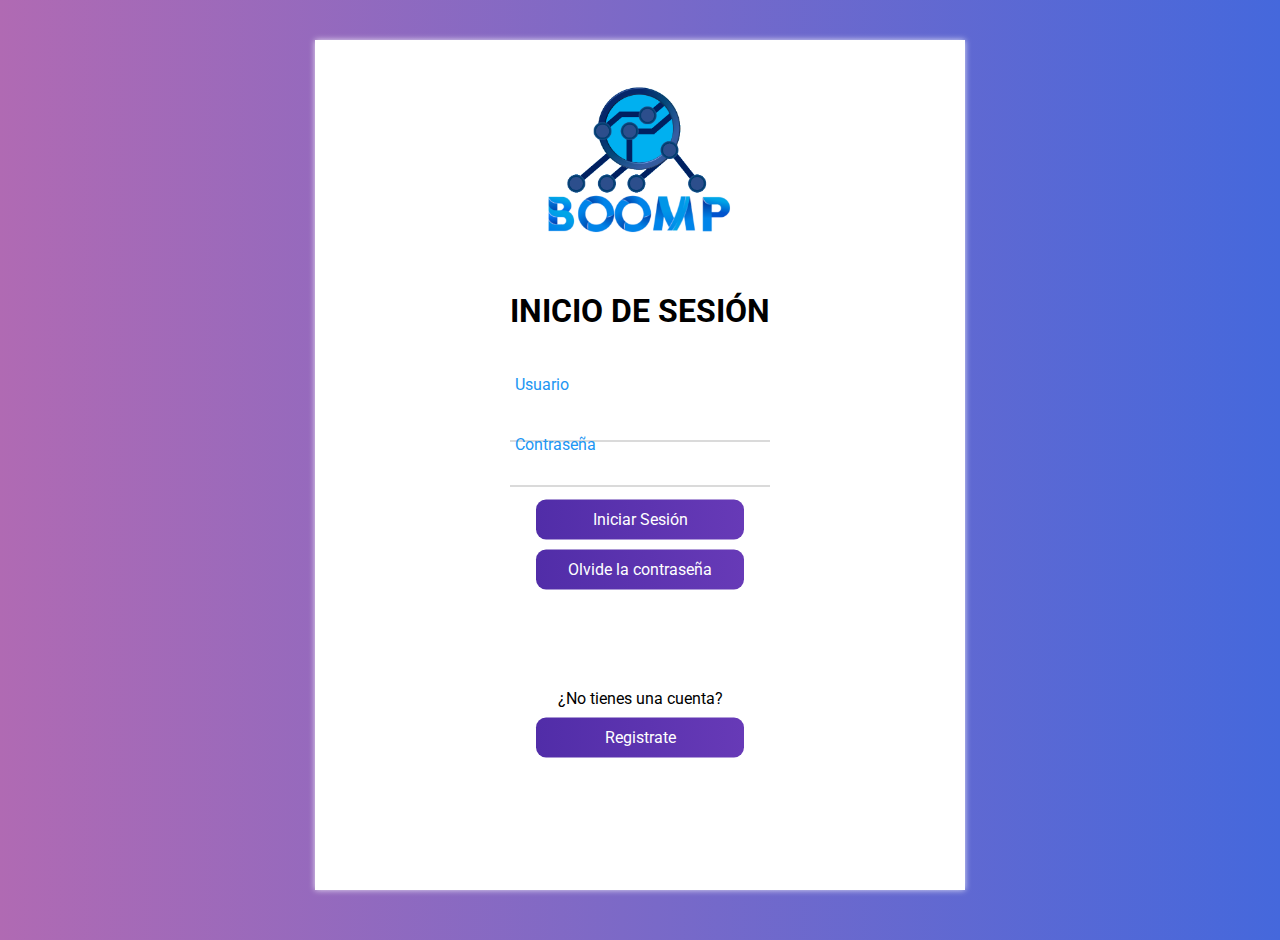
<file: login.html>
<?php

    session_start();

    if(isset($_SESSION)['usuario'])
    {
        header("location: ../perfil.html");
    }

?>


<!DOCTYPE html>
<!--
To change this license header, choose License Headers in Project Properties.
To change this template file, choose Tools | Templates
and open the template in the editor.
-->
<html lang="es">
  <head>
    <meta charset="UTF-8">
    <meta http-equiv="X-UA-Compatible" content="IE=edge">
    <meta name="viewport" content="width=device-width, initial-scale=1.0">
    <title>Inicio de sesion</title>
    <link  href="css/estiloslogin.css" rel="stylesheet">
    <link href="https://fonts.googleapis.com/css?family=Roboto:300,400,500,700&display=swap" rel="stylesheet">
    <link rel="stylesheet" href="https://cdn.jsdelivr.net/npm/bootstrap@4.5.3/dist/css/bootstrap.min.css" integrity="sha384-TX8t27EcRE3e/ihU7zmQxVncDAy5uIKz4rEkgIXeMed4M0jlfIDPvg6uqKI2xXr2" crossorigin="anonymous">
    <script src="http://code.jquery.com/jquery-1.11.0.min.js"></script>
    <script type="text/javascript" language = "javascript">
        var xhr;
        var globalMode;
        function createActiveObject(){
            if ( window.ActiveXObject ){
                xhr = new ActiveXObject( "Microsoft.XMLHttp" );      
            }else 
                if( ( window.XMLHttpRequest ) || ( typeof XMLHttpRequest ) !== undefined ){
                    xhr = new XMLHttpRequest();
                }
                else {
                    alert( "Su navegador no tiene soporte para AJAX" );
                    return;
                }
            }

        function loadForm(mode) {
            xhr.onreadystatechange = function() {
            if (xhr.readyState == 4 && xhr.status == 200) {
                document.getElementById("main-div").innerHTML = xhr.responseText;
            }
            };
            globalMode = mode;
            
            switch(mode){
                case "olv":
                    xhr.open("GET", "txt/form.txt", true);
                    xhr.send();
                break;
                case "regis":
                    xhr.open("GET", "txt/from1.txt", true);
                    xhr.send();
                break;
            }
        }
        
        function validarD(){
            var name_element = document.getElementById('user').value;
            var correo_element = document.getElementById('correo').value;
            var pass_element = document.getElementById('password').value;
            if(pass_element.length < 8){
                alert("La contraseña es muy corta");
            }
            else{ 
                xhr.onreadystatechange = function() {
                    if (xhr.readyState == 4 && xhr.status == 200){
                        var data = xhr.responseText;
                        switch(globalMode){
                            case 'init':
                                if(data == 1){
                                    top.location.href = "usersession.html";
                                }else{
                                    alert("No esta registrado");
                                }
                            break;
                            case 'regis':
                                if(data == 1){
                                    top.location.href = "personalinf.html"
                                }else{
                                    alert("Error al registrar");
                                }
                            break;
                        }
                    }
                }
                xhr.open("GET","Valida?name="+name_element+"&contra="+pass_element+"&correo="+correo_element+"&mode="+globalMode,true);
                xhr.send(null);
            }
        }
        
        function validar() {
            var valor = document.getElementById('us').value;
            const re = /^(([^<>()[\]\\.,;:\s@"]+(\.[^<>()[\]\\.,;:\s@"]+)*)|(".+"))@((\[[0-9]{1,3}\.[0-9]{1,3}\.[0-9]{1,3}\.[0-9]{1,3}\])|(([a-zA-Z\-0-9]+\.)+[a-zA-Z]{2,}))$/;
            if (re.test(valor)){
                alert("La dirección es correcta.");
                xhr.open("GET","server?name="+valor,true);
                xhr.send(null);
            } else {
                alert("La dirección de email es incorrecta.");
            }
        }
        
        
        function validpassword(){
            var pass_element = document.getElementById('password').value;
            var confpass_element = document.getElementById('conpassword').value;
            
            if(pass_element != confpass_element){
                document.getElementById("error").classList.remove("ocultar");
                document.getElementById("bien").classList.remove("mostrar");
                return false;
            } else {
                validarD();
                document.getElementById("error").classList.remove("mostrar");
                document.getElementById("bien").classList.remove("ocultar");
                return true; 
            }    
        }
    
      function mostrarContrasena(){
      var tipo = document.getElementById("password");
      var tipos = document.getElementById("conpassword");
      if(tipo.type == "password" && tipos.type == "password"){
          tipo.type = "text";
          tipos.type = "text";
      }else{
          tipo.type = "password";
          tipos.type = "password";
      }

  }
    </script>
  </head>

  <body onload="createActiveObject()">
    <div id="main-div">
      <div class="container">
        <div class="child">
            <a href="index.html"><img src="img/LOGO V4.PNG"  alt="Inicio" class="logo"></a>
            <br><br><h1>INICIO DE SESIÓN</h1>
            <form action="/php/login_usuario.php" class="form-login" method="POST">
                <div class="form-group">
                <input type="text" name="usuario"><span class="barra"></span>
                <label for="username">Usuario</label>
                </div>
                <div class="form-group">
                <input type="password" name="contra"><span class="barra"></span>
                <label for="password" style="margin-top: 15px;">Contraseña</label>
                </div>
                <div class="botones">
                <button type="button" class="btn btn-dark" onclick="loadForm('init')">Iniciar Sesión</button>
            </form>
            <button type="button" class="btn btn-dark" onclick="loadForm('olv')">Olvide la contraseña</button>
            <br>
            </div>
            <div class="Registro">
            <br>
            ¿No tienes una cuenta?
            <button type="button" class="btn-dark" onclick="window.location='registro.html'">Registrate</button>

            

          </div>
        </div>
      </div>
    </div>
  </body>  
</html>
</file>
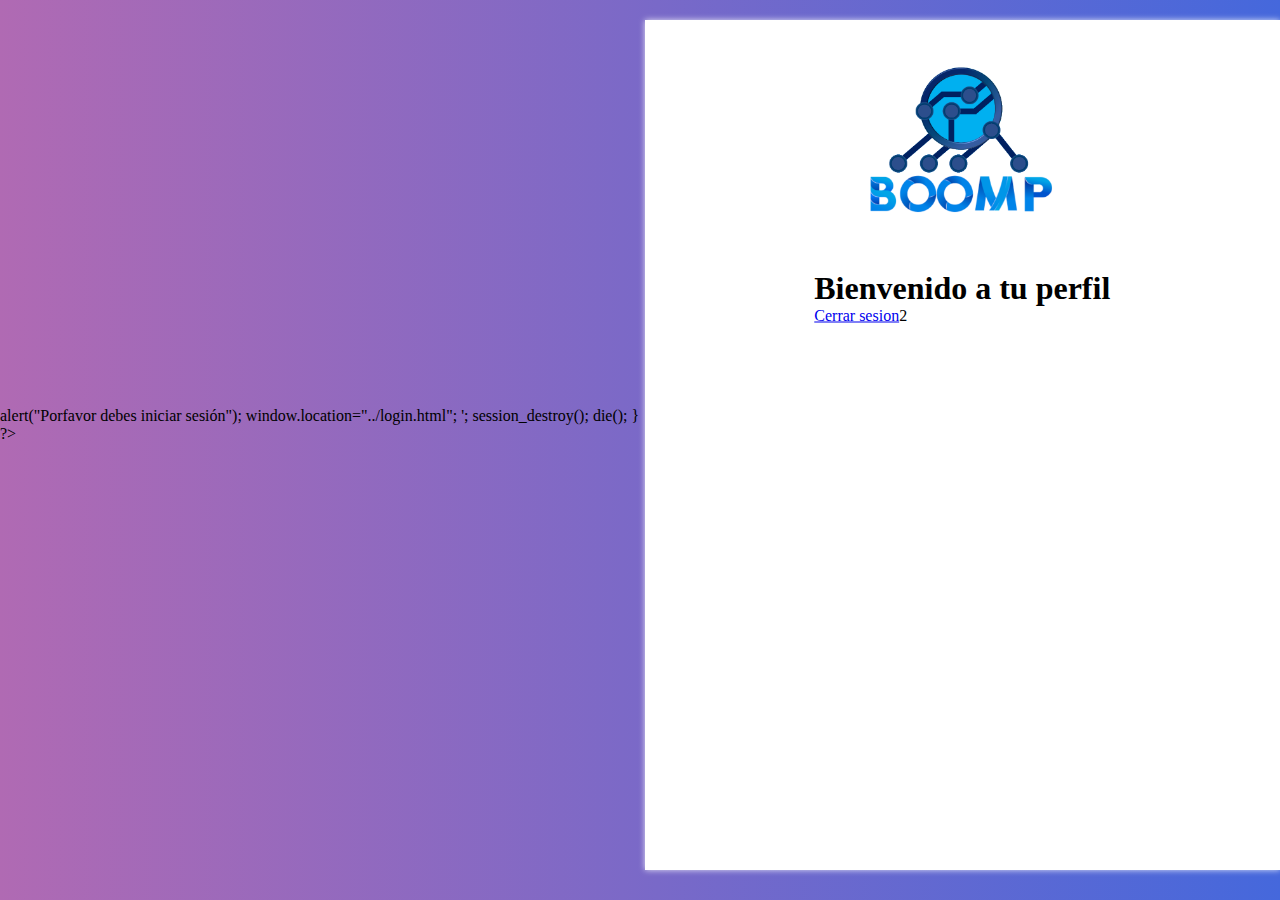
<file: perfil.html>
<?php
session_start();

if(!isset($_SESSION['usuario']))
{
    echo'
    
        <script>
            alert("Porfavor debes iniciar sesión");
            window.location="../login.html";
        </script>

    ';
    
    session_destroy();
    die();
}
    

?>


<!DOCTYPE html>
<html lang="en">
<head>
    <meta charset="UTF-8">
    <meta http-equiv="X-UA-Compatible" content="IE=edge">
    <meta name="viewport" content="width=device-width, initial-scale=1.0">
    <link rel="stylesheet" href="/css/estiloslogin.css">
    <title>Perfil</title>

    

</head>
<body onload="createActiveObject()">
    <div id="main-div">
      <div class="container">
        <div class="child">
            <a href="index.html"><img src="img/LOGO V4.PNG"  alt="Inicio" class="logo"></a>
            <br><br><h1>Bienvenido a tu perfil</h1>
            
            <a href="php/cerrar_sesion.php">Cerrar sesion</a>2
            

          </div>
        </div>
      </div>
    </div>
  </body>  
</html>
</file>
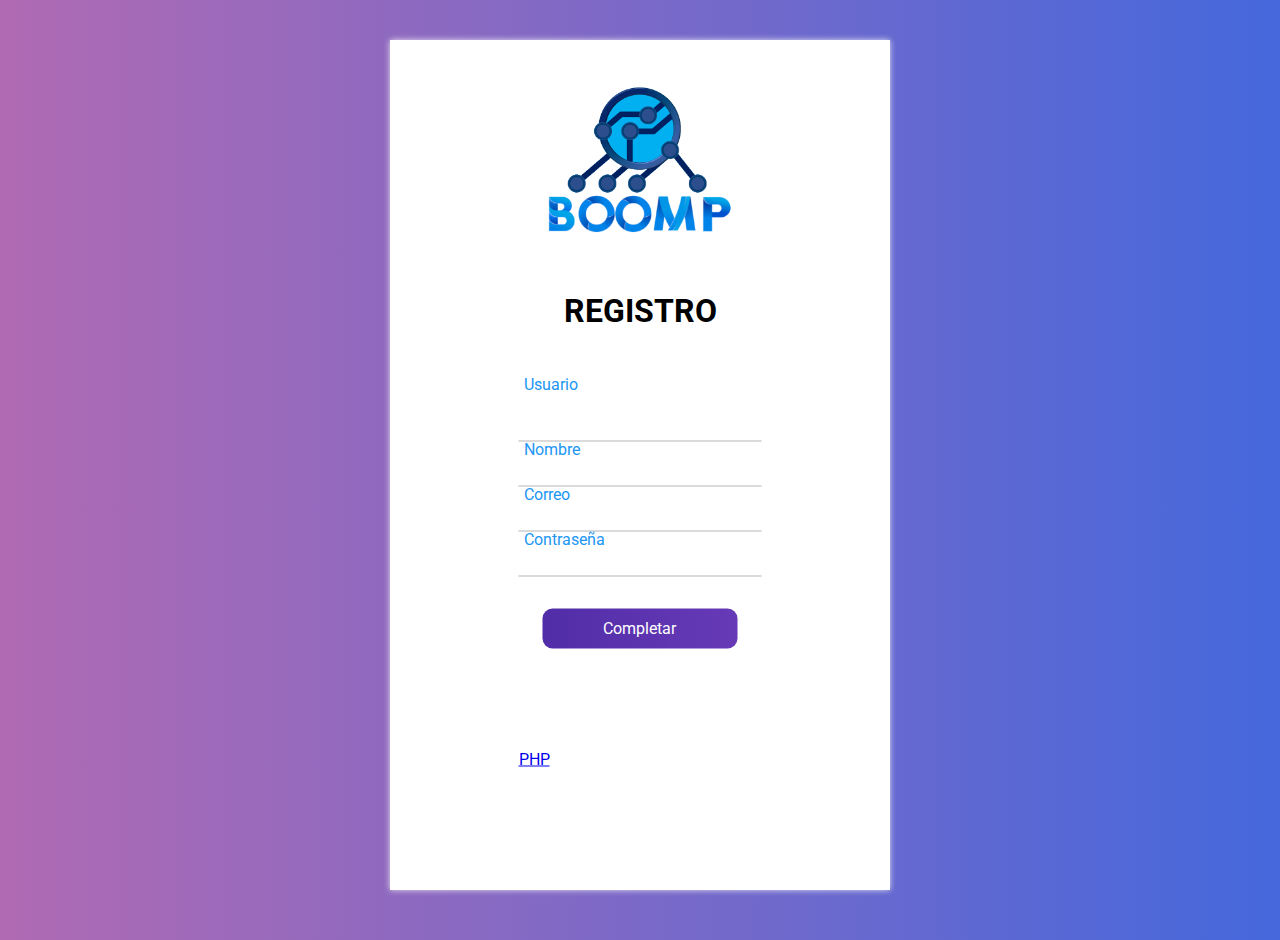
<file: registro.html>
<!DOCTYPE html>
<html lang="en">
<head>
    <meta charset="UTF-8">
    <meta http-equiv="X-UA-Compatible" content="IE=edge">
    <meta name="viewport" content="width=device-width, initial-scale=1.0">
    <link rel="shortcut icon" href="/img/favicon(1).PNG" type="image/x-icon">
    <link  href="css/estiloslogin.css" rel="stylesheet">
    <link href="https://fonts.googleapis.com/css?family=Roboto:300,400,500,700&display=swap" rel="stylesheet">
    <link rel="stylesheet" href="https://cdn.jsdelivr.net/npm/bootstrap@4.5.3/dist/css/bootstrap.min.css" integrity="sha384-TX8t27EcRE3e/ihU7zmQxVncDAy5uIKz4rEkgIXeMed4M0jlfIDPvg6uqKI2xXr2" crossorigin="anonymous">
    <title>Registro</title>
</head>
<body>
    <body onload="createActiveObject()">
        <div id="main-div-r">
          <div class="container">
            <div class="child">
                <a href="login.html"><img src="/img/LOGO V4.PNG"  alt="Inicio" class="logo"></a>
                <br><br><h1>REGISTRO</h1>

            <form action="php/registro_usuario.php" class="formulario_registro" method="POST">
                <div class="form-group">
                    <input type="text" name="usuario"><span class="barra"></span>
                    <label for="usuario">Usuario</label>
                </div>
                <div class="form-group">
                  <input type="text" name="nombre"><span class="barra"></span>
                  <label for="nombre" style="margin-top: 20px;">Nombre</label>
              </div>
                <div class="form-group">
                    <input type="email" name="correo"><span class="barra"></span>
                    <label for="correo" style="margin-top: 20px;">Correo</label>
                </div>
                <div class="form-group">
                    <input type="password" name="contra"><span class="barra"></span>
                    <label for="password" style="margin-top: 20px;">Contraseña</label>
                </div>
                <div class="Registro">
                  <br>
                  <button class="btn-dark">Completar</button>
                  
                </div>
                
            </form>
            <a href="/php/conexion_be.php">PHP</a>
              
            </div>
          </div>
        </div>
      </body>  
</body>
</html>
</file>
<file: css/estilos.css>
@import url('https://fonts.googleapis.com/css2?family=Josefin+Sans:wght@100&display=swap');

/* 
_______________________MODAL
*/

.ctnt
{
    width: 100%;
    height: 100%;
    position: fixed;
    visibility: hidden;
    opacity: 0;
    transition: all 600ms;
	z-index: 9999;
}

.ctnt:target
{
    
    visibility: visible;
    opacity: 1;
}
.popup
{
    width: 100%;
    max-width: 800px;
    height: 500px;
    position: fixed;
    display: flex;
    background: black;
    top: 50%;
    left: 50%;
    transform: translate(-50%, -50%);  
	z-index: 100;
}

.text   
{
    width: 600%;
    padding: 50px;
    overflow-y: auto;

}

.text h1
{
    font-size: 40px;
    
}

.text p
{
    margin-top: 20px;
    font-size: 14px;
}

.btn-cerrar-popup
{
    width: 50px;
    height: 50px;
    font-family: Verdana, Geneva, Tahoma, sans-serif;
    font-size: 25px;
    position: absolute;
    right: -20px;
    top: -20px;
    padding: 17px;
    background: blue;
    color: white;
    border-radius: 50px;
    line-height: 10px;

} 
/*IMAGENES DE DESCRIPCIONES*/

.img-2
{
    width: 300%;
    background-image: url(/img/images/Explorador/soldar.jpg);
    background-size: cover;
    background-position: center;
}

.img-1
{
    width: 300%;
    background-image: url(/img/images/Explorador/soldar2.jpg);
    background-size: cover;
    background-position: center;
}


*{
	margin: 0;
	padding: 0;
	box-sizing: border-box;
	font-family: 'Josefin Sans', sans-serif;
	color: white;
}

body{  /*Fondo*/
    background: #4568DC;
    /* fallback for old browsers */
    background: -webkit-linear-gradient(to right, #B06AB3, #4568DC);
    /* Chrome 10-25, Safari 5.1-6 */
    background: linear-gradient(to right, #B06AB3, #4568DC);
    /* W3C, IE 10+/ Edge, Firefox 16+, Chrome 26+, Opera 12+, Safari 7+ */
}

.wrap{
	max-width: 1100px;
	width: 90%;
	margin: auto;
}

/* ---------------------------------- */
.title{
	font-size: 30px;
}

.justificar{
	text-align: justify;
	font-size: 40px;
}

.lista{
	padding: auto;
}



  /* -------------------------------- */

.wrap > h1{
	color: white;
	/* font-weight: 400; */
	display: flex;
	flex-direction: column;
	text-align: center;
	margin: 15px 0px;
}

.wrap > h1:after{
	content: '';
	width: 100%;
	height: 1px;
	background: #C7C7C7;
	margin: 20px 0;
}

.store-wrapper{
	display: flex;
	flex-wrap: wrap;
}

.category_list{
	display: flex;
	flex-direction: column;
	width: 18%;
}

.category_list .category_item{
	display: block;
	width: 90%;
	padding: 15px 0;
	margin-bottom: 20px;
	background: #E84C3D;

	text-align: center;
	text-decoration: none;
	/* color: #fff; */
}

.category_list .ct_item-active{
	background: #2D3E50;
}



/* PRODUCTOS ============*/

.products-list{
	width: 82%;
	display: flex;
	flex-wrap: wrap;
}


.products-list .product-item{
	width: 22%;
	margin-left: 3%;
	margin-bottom: 25px;
	box-shadow: 0px 0px 6px 0px rgba(0,0,0,0.22);

	display: flex;
	flex-direction: column;
	align-items: center;
	align-self: flex-start;

	transition: all .4s;
}

.products-list .product-item img{
	width: 100%;
}

.products-list .product-item a{
	display: block;
	width: 100%;
	padding: 8px 0;
	background: #2D3E50;

	/* color: #fff; */
	text-align: center;
	text-decoration: none;
}



  .testbutton:hover {
	color: #14396A !important;
	background: #468CCF;
	background: linear-gradient(to top, #468CCF, #63B8EE);
  }

  .testbutton {
	align-items: center;
	font-weight: bold;
	color: #14396A !important;
	font-size: 18px;
	text-shadow: 1px 1px 0px #2E9AA6;
	box-shadow: 1px 1px 1px #BEE2F9;
	padding: 10px 25px;
	border-radius: 10px;
	border: 1px solid #5D5E5E; 
	background: #EEEEEE;
  }

  a {
	  text-decoration: none;
  }

  .text .justificar
  {
	font-size: 14px;
  }

  .text .tamano
  {
	font-size: 14px;
  }
/* RESPONSIVE */

@media screen and (max-width: 1100px){
	.products-list .product-item{
		width: 30.3%;
	}
}

@media screen and (max-width: 900px){
	.category_list,
	.products-list{
		width: 100%;
	}

	.category_list{
		flex-direction: row;
		justify-content: space-between;
	}

	.category_list .category_item{
		align-self: flex-start;
		width: 15%;
		font-size: 14px;
	}

	.products-list .product-item{
		margin-left: 4.5%;
	}

	.products-list .product-item:nth-child(3n+1){
		margin-left: 0px;
	}
}

@media screen and (max-width: 700px){
	.category_list{
		flex-direction: column;
	}
	.category_list .category_item{
		width: 100%;
		margin-bottom: 10px;
	}
}

@media screen and (max-width: 600px){

	.products-list .product-item{
		width: 47.5%;
	}

	.products-list .product-item:nth-child(3n+1){
		margin-left: 4.5%;
	}

	.products-list .product-item:nth-child(2n+1){
		margin-left: 0px;
	}

}

@media screen and (max-width: 350px){
	.products-list .product_item{
		width: 100%;
		margin-left: 0px;
	}
}
</file>
<file: css/estiloslogin.css>
:root {
    --colorTextos: #49454567;
}

*,
::before,
::after {
    margin: 0;
    padding: 0;
    box-sizing: border-box;
    font-family: 'Roboto';
}

p {
    margin: 0 0 1.5em 0;
    color: white;
    text-align: center;
    padding: 15px 0 0 20px;
}

.ocultar{
    display: none;
}
.mostrar{
    display:block;
}
body {
    background: #4568DC;
    /* fallback for old browsers */
    background: -webkit-linear-gradient(to right, #B06AB3, #4568DC);
    /* Chrome 10-25, Safari 5.1-6 */
    background: linear-gradient(to right, #B06AB3, #4568DC);
    /* W3C, IE 10+/ Edge, Firefox 16+, Chrome 26+, Opera 12+, Safari 7+ */
    height: auto;
    margin-bottom: 50px;
    display: flex;
    justify-content: center;
    align-items: center;
}

h1{
    text-align: center;
    font-weight: 700;
}

h2{
    font-size: 18px;
}

select{
    border-color: #B06AB3;
    border-radius: 10px;
    font-size: 14px;
    height: 35px;
}

div{
    height: 45px;
}

#main-div {
    background: #fff;
    margin-top: 40px;
    padding: 40px 0;
    box-shadow: 0 0 6px 0 rgba(255, 255, 255, 0.8);
    width: 650px;
    height: 850px;
}

#main-div-r {
    background: #fff;
    margin-top: 40px;
    padding: 40px 0;
    box-shadow: 0 0 6px 0 rgba(255, 255, 255, 0.8);
    width: 500px;
    height: 850px;
}

.btn-dark{
    font-family: 'roboto';
    background: #673AB7;  
    /* fallback for old browsers */
    background: -webkit-linear-gradient(to right, #512DA8, #673AB7);  
    /* Chrome 10-25, Safari 5.1-6 */
    background: linear-gradient(to right, #512DA8, #673AB7);
     /* W3C, IE 10+/ Edge, Firefox 16+, Chrome 26+, Opera 12+, Safari 7+ */      
    border: none;
    border-radius: 10px;
    display: block;
    width: 80%;
    margin: 10px auto;
    color: #fff;
    height: 40px;
    font-size: 16px;
    cursor: pointer;

}
.btn-primary{
    font-family: 'roboto';
    background: #673AB7;  
    /* fallback for old browsers */
    background: -webkit-linear-gradient(to right, #512DA8, #673AB7);  
    /* Chrome 10-25, Safari 5.1-6 */
    background: linear-gradient(to right, #512DA8, #673AB7);
     /* W3C, IE 10+/ Edge, Firefox 16+, Chrome 26+, Opera 12+, Safari 7+ */      
    border: none;
    border-radius: 10px;
    display: block;
}
.container {
  position: relative;
}

.child { 
  position: absolute;
  top: 50%;
  left: 50%;
  transform: translate(-50%, -50%);
  
}

/* Animaciones de entrada de datos */

form{
    background: #fff;
    margin-top: 30px;
    padding: 40px 0;
    box-shadow: 0 0 6px 0 rgba(255, 255, 255, 0.8);
    border-radius: 10px;
}

.form-group{
    position: relative;
    margin: 45px ;
}
.col{
    text-align: right;
    height: 10px;
    margin-top: 40px;
}

input{
    background: none;
    color: #c6c6c6;
    font-size: 18px;
    padding: 10px 10px 10px 5px;
    display: block;
    width: 100%;
    border: none;
    border-bottom: 1px solid var(--colorTextos);
}

input:focus{ 
    outline: none;
    color: #5e5d5d;
}

label{
    color: var(--colorTextos);
    font-size: 16px;
    position: absolute;
    left: 5px;
    top: 10px;
    transition: 0.5s ease all;
    pointer-events: none;
}

input:focus~label, input:valid~label{
    top: -25px;
    font-family: 'Roboto';
    font-size: 16px;
    color: #2196f3;
}

.barra{
    position: relative;
    display: block;
    width: 100%;
}

.barra::before{
    content: "";
    height: 2px;
    width: 0%;
    bottom: 0;
    position: absolute;
    background: linear-gradient(to right, #B06AB3, #4568DC);
    transition: 0.3s ease width;
    left: 0;
}

input:focus~.barra::before{
    width: 100%;
}

.logo{
    display:block;
    margin:auto;
    width: 240px;
    
}
.input-group {
    position: relative;
    margin: 45px ;
}

.form-group
{
    display: block; 
    margin: auto; 
    
}


.form-group button
{
    display: block;
    margin: auto;
}
.botones,
.Registro
{   
    height: 130px;
    text-align: center;
}
</file>
